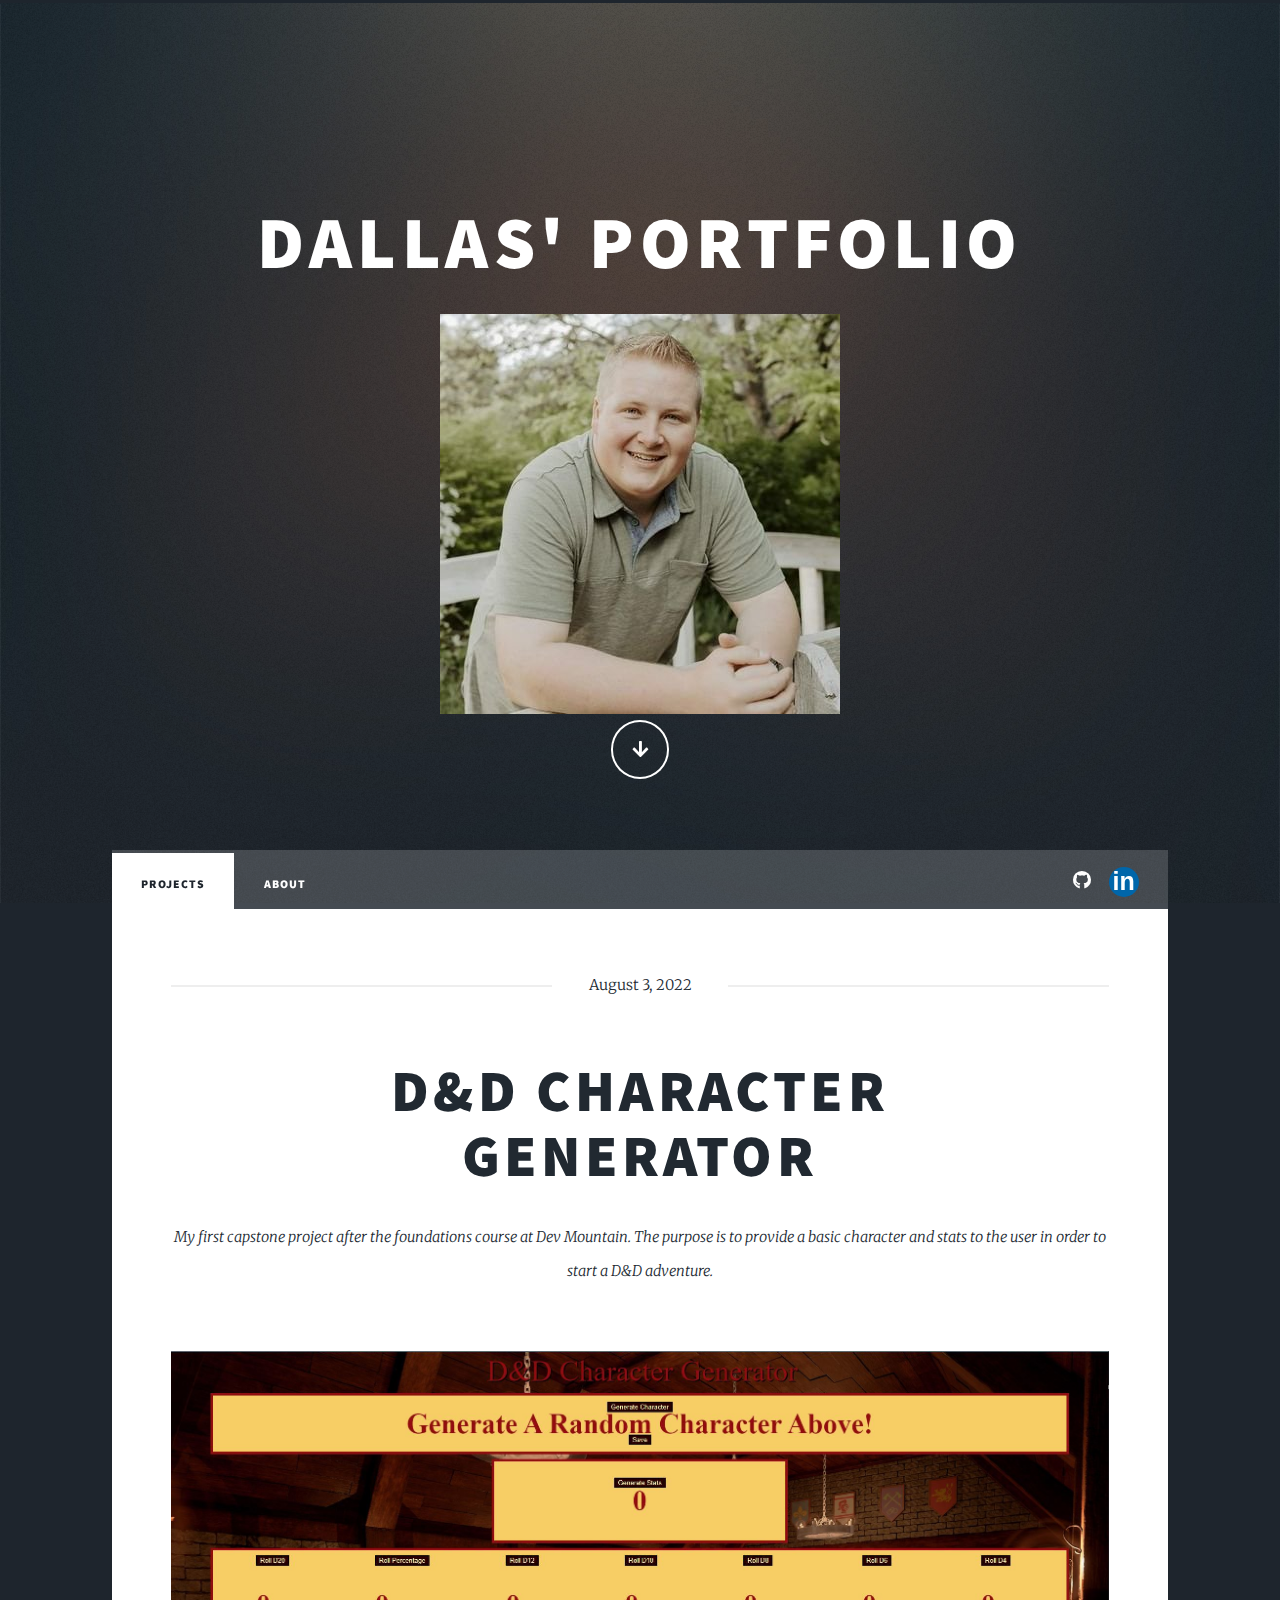
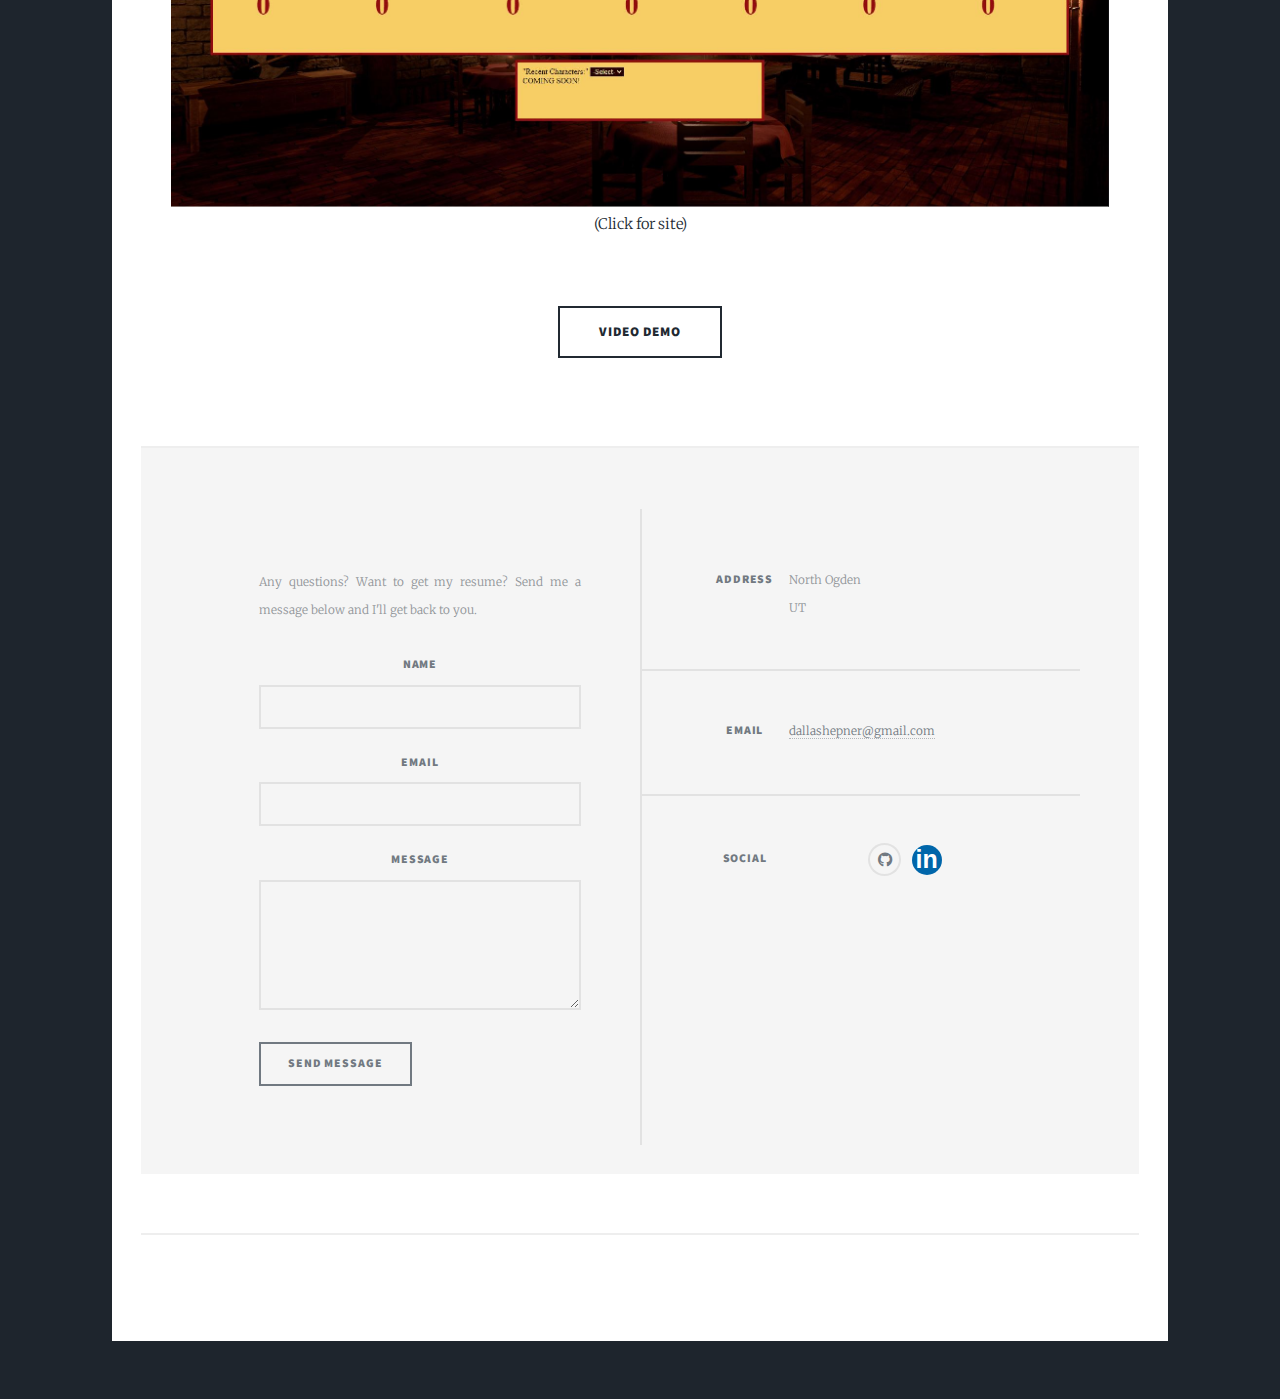
<file: index.html>
<!DOCTYPE HTML>
<!--
	Massively by HTML5 UP
	html5up.net | @ajlkn
	Free for personal and commercial use under the CCA 3.0 license (html5up.net/license)
-->
<html>
	<head>
		<title>Massively by HTML5 UP</title>
		<meta charset="utf-8" />
		<meta name="viewport" content="width=device-width, initial-scale=1, user-scalable=no" />
		<link rel="stylesheet" href="assets/css/main.css" />
		<noscript><link rel="stylesheet" href="assets/css/noscript.css" /></noscript>
	</head>
	<body class="is-preload">

		<!-- Wrapper -->
			<div id="wrapper" class="fade-in">

				<!-- Intro -->
					<div id="intro">
						<h1>Dallas' Portfolio</h1><img src="images/circleImg.jpg">
						<ul class="actions">
							<li><a href="#header" class="button icon solid solo fa-arrow-down scrolly">Continue</a></li>
						</ul>
					</div>

				<!-- Header -->
					<header id="header">
						<a href="index.html" class="logo">Projects</a>
					</header>

				<!-- Nav -->
					<nav id="nav">
						<ul class="links">
							<li class="active"><a href="index.html">Projects</a></li>
							<li><a href="generic.html">About</a></li>
							<!-- <li><a href="elements.html">Elements Reference</a></li> -->
						</ul>
						<ul class="icons">
							<!-- <li><a href="#" class="icon brands fa-twitter"><span class="label">Twitter</span></a></li>
							<li><a href="#" class="icon brands fa-facebook-f"><span class="label">Facebook</span></a></li>
							<li><a href="#" class="icon brands fa-instagram"><span class="label">Instagram</span></a></li> -->
							<li><a href="https://github.com/DallasHepner" class="icon brands fa-github" target="_blank"><span class="label">GitHub</span></a></li>
							<li id="idLinkedInIcon" onclick="window.open('https://www.linkedin.com/in/dallashepner/');" target="_blank" title="LinkedIn">in</li>
						</ul>
					</nav>

				<!-- Main -->
					<div id="main">

						<!-- Featured Post -->
							<article class="post featured">
								<header class="major">
									<span class="date">August 3, 2022</span>
									<h2><a href="#">D&D Character<br />
									Generator</a></h2>
									<p>My first capstone project after the foundations course at Dev Mountain. The purpose is to provide a basic character and stats to the user in order to start a D&D adventure.
									</p>
								</header>
								<a href="https://dh-foundation-capstone.herokuapp.com/" target="_blank" class="image main"><img src="images/pic01.jpg" alt="" />(Click for site)</a>
								<ul class="actions special">
									<li><a href="https://www.youtube.com/watch?v=RY5w550CUic&t=4s" target="_blank" class="button large">Video Demo</a></li>
								</ul>
							</article>

						<!-- Posts
							<section class="posts">
								<article>
									<header>
										<span class="date">April 24, 2017</span>
										<h2><a href="#">Sed magna<br />
										ipsum faucibus</a></h2>
									</header>
									<a href="#" class="image fit"><img src="images/pic02.jpg" alt="" /></a>
									<p>Donec eget ex magna. Interdum et malesuada fames ac ante ipsum primis in faucibus. Pellentesque venenatis dolor imperdiet dolor mattis sagittis magna etiam.</p>
									<ul class="actions special">
										<li><a href="#" class="button">Full Story</a></li>
									</ul>
								</article>
								<article>
									<header>
										<span class="date">April 22, 2017</span>
										<h2><a href="#">Primis eget<br />
										imperdiet lorem</a></h2>
									</header>
									<a href="#" class="image fit"><img src="images/pic03.jpg" alt="" /></a>
									<p>Donec eget ex magna. Interdum et malesuada fames ac ante ipsum primis in faucibus. Pellentesque venenatis dolor imperdiet dolor mattis sagittis magna etiam.</p>
									<ul class="actions special">
										<li><a href="#" class="button">Full Story</a></li>
									</ul>
								</article>
								<article>
									<header>
										<span class="date">April 18, 2017</span>
										<h2><a href="#">Ante mattis<br />
										interdum dolor</a></h2>
									</header>
									<a href="#" class="image fit"><img src="images/pic04.jpg" alt="" /></a>
									<p>Donec eget ex magna. Interdum et malesuada fames ac ante ipsum primis in faucibus. Pellentesque venenatis dolor imperdiet dolor mattis sagittis magna etiam.</p>
									<ul class="actions special">
										<li><a href="#" class="button">Full Story</a></li>
									</ul>
								</article>
								<article>
									<header>
										<span class="date">April 14, 2017</span>
										<h2><a href="#">Tempus sed<br />
										nulla imperdiet</a></h2>
									</header>
									<a href="#" class="image fit"><img src="images/pic05.jpg" alt="" /></a>
									<p>Donec eget ex magna. Interdum et malesuada fames ac ante ipsum primis in faucibus. Pellentesque venenatis dolor imperdiet dolor mattis sagittis magna etiam.</p>
									<ul class="actions special">
										<li><a href="#" class="button">Full Story</a></li>
									</ul>
								</article>
								<article>
									<header>
										<span class="date">April 11, 2017</span>
										<h2><a href="#">Odio magna<br />
										sed consectetur</a></h2>
									</header>
									<a href="#" class="image fit"><img src="images/pic06.jpg" alt="" /></a>
									<p>Donec eget ex magna. Interdum et malesuada fames ac ante ipsum primis in faucibus. Pellentesque venenatis dolor imperdiet dolor mattis sagittis magna etiam.</p>
									<ul class="actions special">
										<li><a href="#" class="button">Full Story</a></li>
									</ul>
								</article>
								<article>
									<header>
										<span class="date">April 7, 2017</span>
										<h2><a href="#">Augue lorem<br />
										primis vestibulum</a></h2>
									</header>
									<a href="#" class="image fit"><img src="images/pic07.jpg" alt="" /></a>
									<p>Donec eget ex magna. Interdum et malesuada fames ac ante ipsum primis in faucibus. Pellentesque venenatis dolor imperdiet dolor mattis sagittis magna etiam.</p>
									<ul class="actions special">
										<li><a href="#" class="button">Full Story</a></li>
									</ul>
								</article>
							</section>

						<!-- Footer
							<footer>
								<div class="pagination">
									<a href="#" class="page active">1</a>
									<a href="#" class="page">2</a>
									<a href="#" class="page">3</a>
									<span class="extra">&hellip;</span>
									<a href="#" class="page">8</a>
									<a href="#" class="page">9</a>
									<a href="#" class="page">10</a>
									<a href="#" class="next">Next</a>
								</div>
							</footer>

					</div>

				<!-- Footer -->
					<footer id="footer">
						<section>
							<p class="a">Any questions? Want to get my resume? Send me a message below and I'll get back to you.</p>
							<form method="post" action="#">
								<div class="fields">
									<div class="field">
										<label for="name">Name</label>
										<input type="text" name="name" id="name" />
									</div>
									<div class="field">
										<label for="email">Email</label>
										<input type="text" name="email" id="email" />
									</div>
									<div class="field">
										<label for="message">Message</label>
										<textarea name="message" id="message" rows="3"></textarea>
									</div>
								</div>
								<ul class="actions">
									<li><input type="submit" value="Send Message" /></li>
								</ul>
							</form>
						</section>
						<section class="split contact">
							<section class="alt">
								<h3>Address</h3>
								<p>North Ogden<br />
								UT</p>
							</section>
							<section>
								<h3>Email</h3>
								<p><a href="#">dallashepner@gmail.com</a></p>
							</section>
							<section>
								<h3>Social</h3>
								<ul class="icons alt">
									<!-- <li><a href="#" class="icon brands alt fa-twitter"><span class="label">Twitter</span></a></li> -->
									<!-- <li><a href="#" class="icon brands alt fa-facebook-f"><span class="label">Facebook</span></a></li> -->
									<!-- <li><a href="#" class="icon brands alt fa-instagram"><span class="label">Instagram</span></a></li> -->
									<li><a href="https://github.com/DallasHepner" target="_blank" class="icon brands alt fa-github"><span class="label">GitHub</span></a></li>
									<li id="idLinkedInIcon" onclick="window.open('https://www.linkedin.com/in/dallashepner/');" target="_blank" title="LinkedIn">in</li>
							</section>
						</section>
					</footer>

				<!-- Copyright -->
					<div id="copyright">
						<ul><li>&copy; Untitled</li><li>Design: <a href="https://html5up.net">HTML5 UP</a></li></ul>
					</div>

			</div>

		<!-- Scripts -->
			<script src="assets/js/jquery.min.js"></script>
			<script src="assets/js/jquery.scrollex.min.js"></script>
			<script src="assets/js/jquery.scrolly.min.js"></script>
			<script src="assets/js/browser.min.js"></script>
			<script src="assets/js/breakpoints.min.js"></script>
			<script src="assets/js/util.js"></script>
			<script src="assets/js/main.js"></script>

	</body>
</html>
</file>
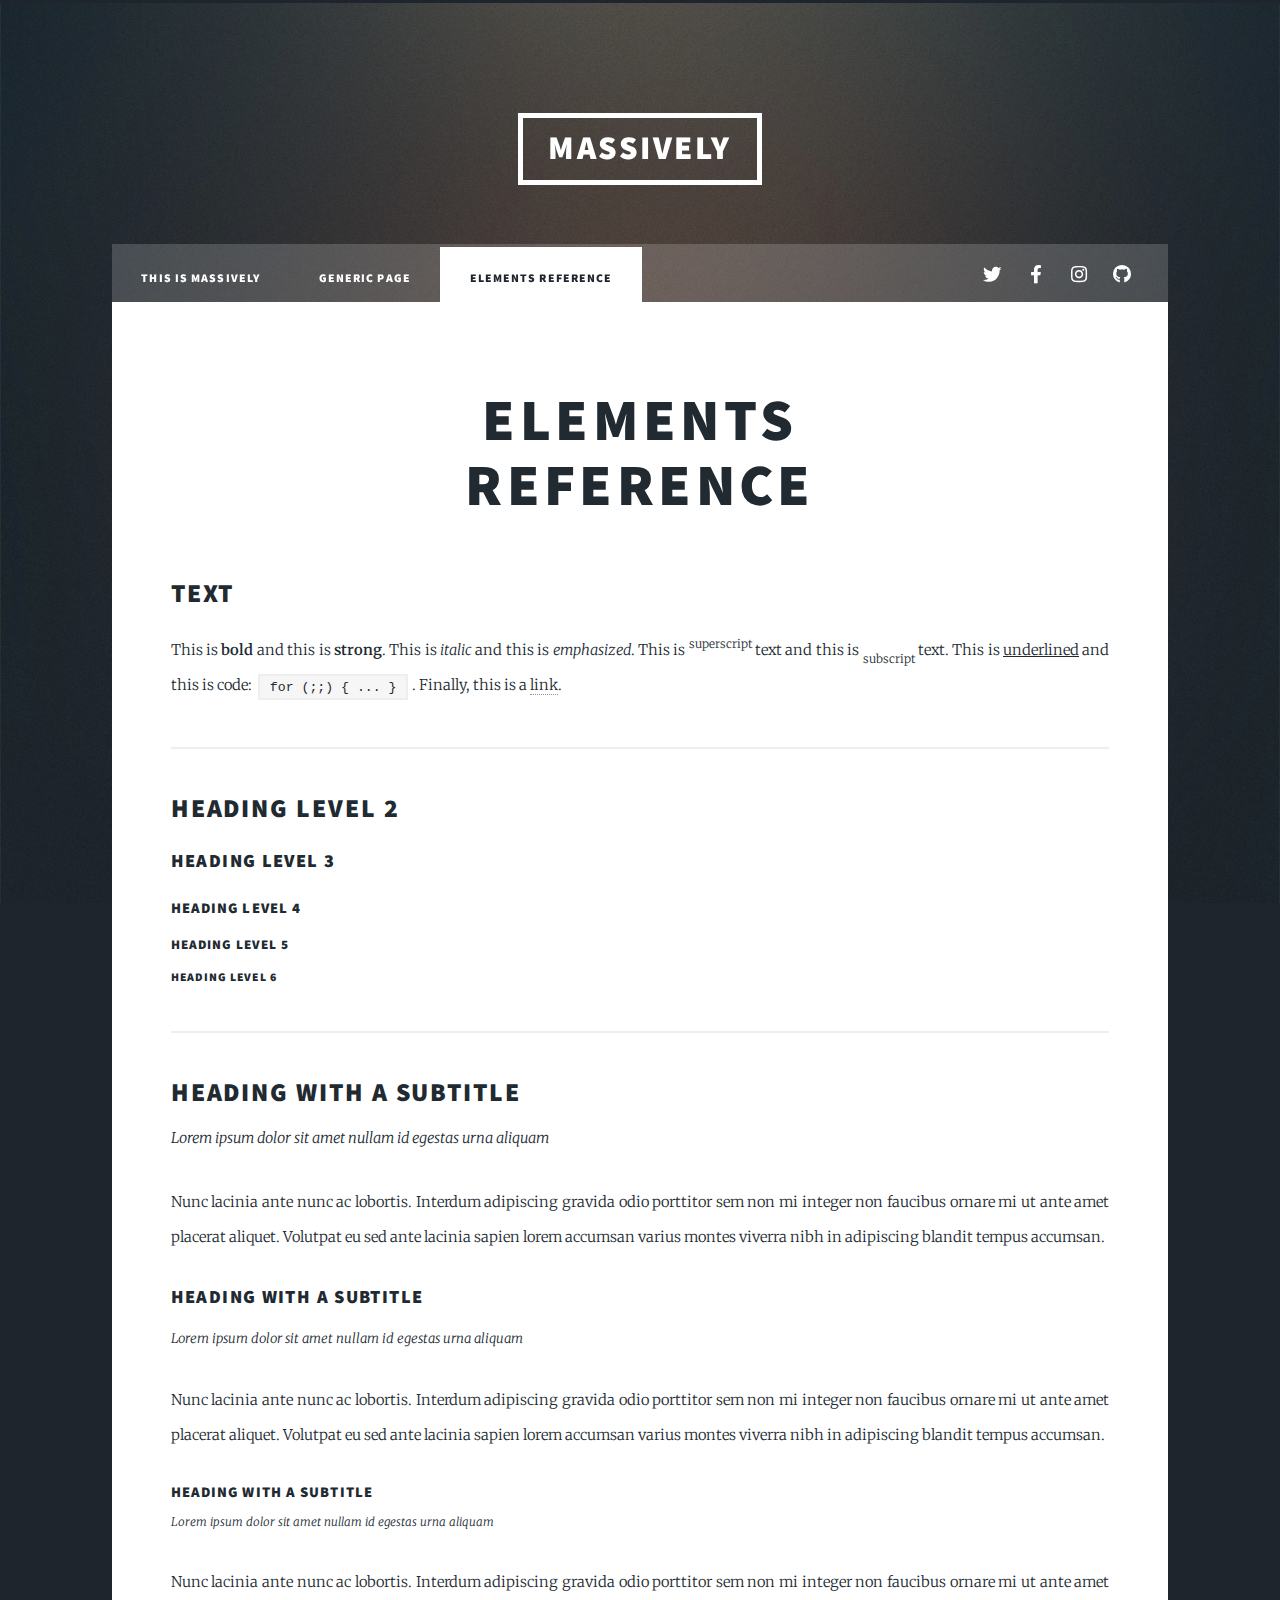
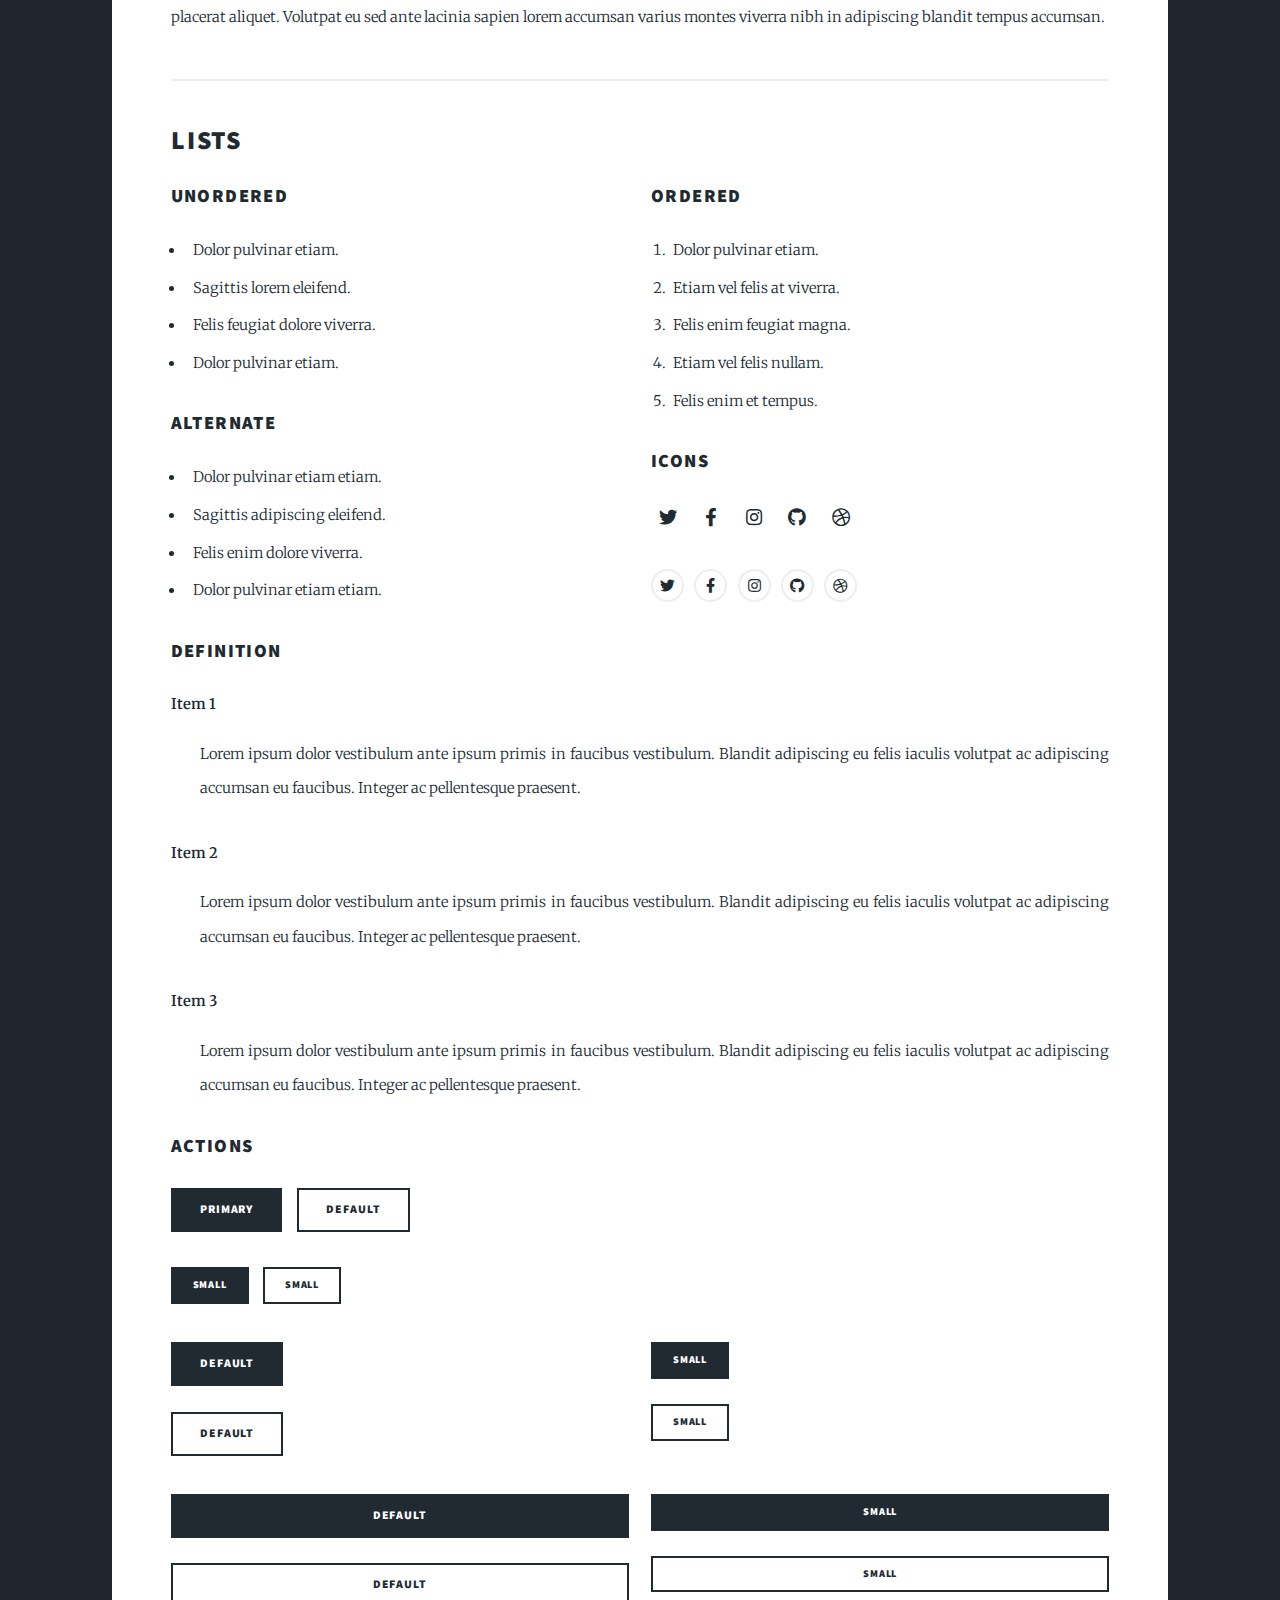
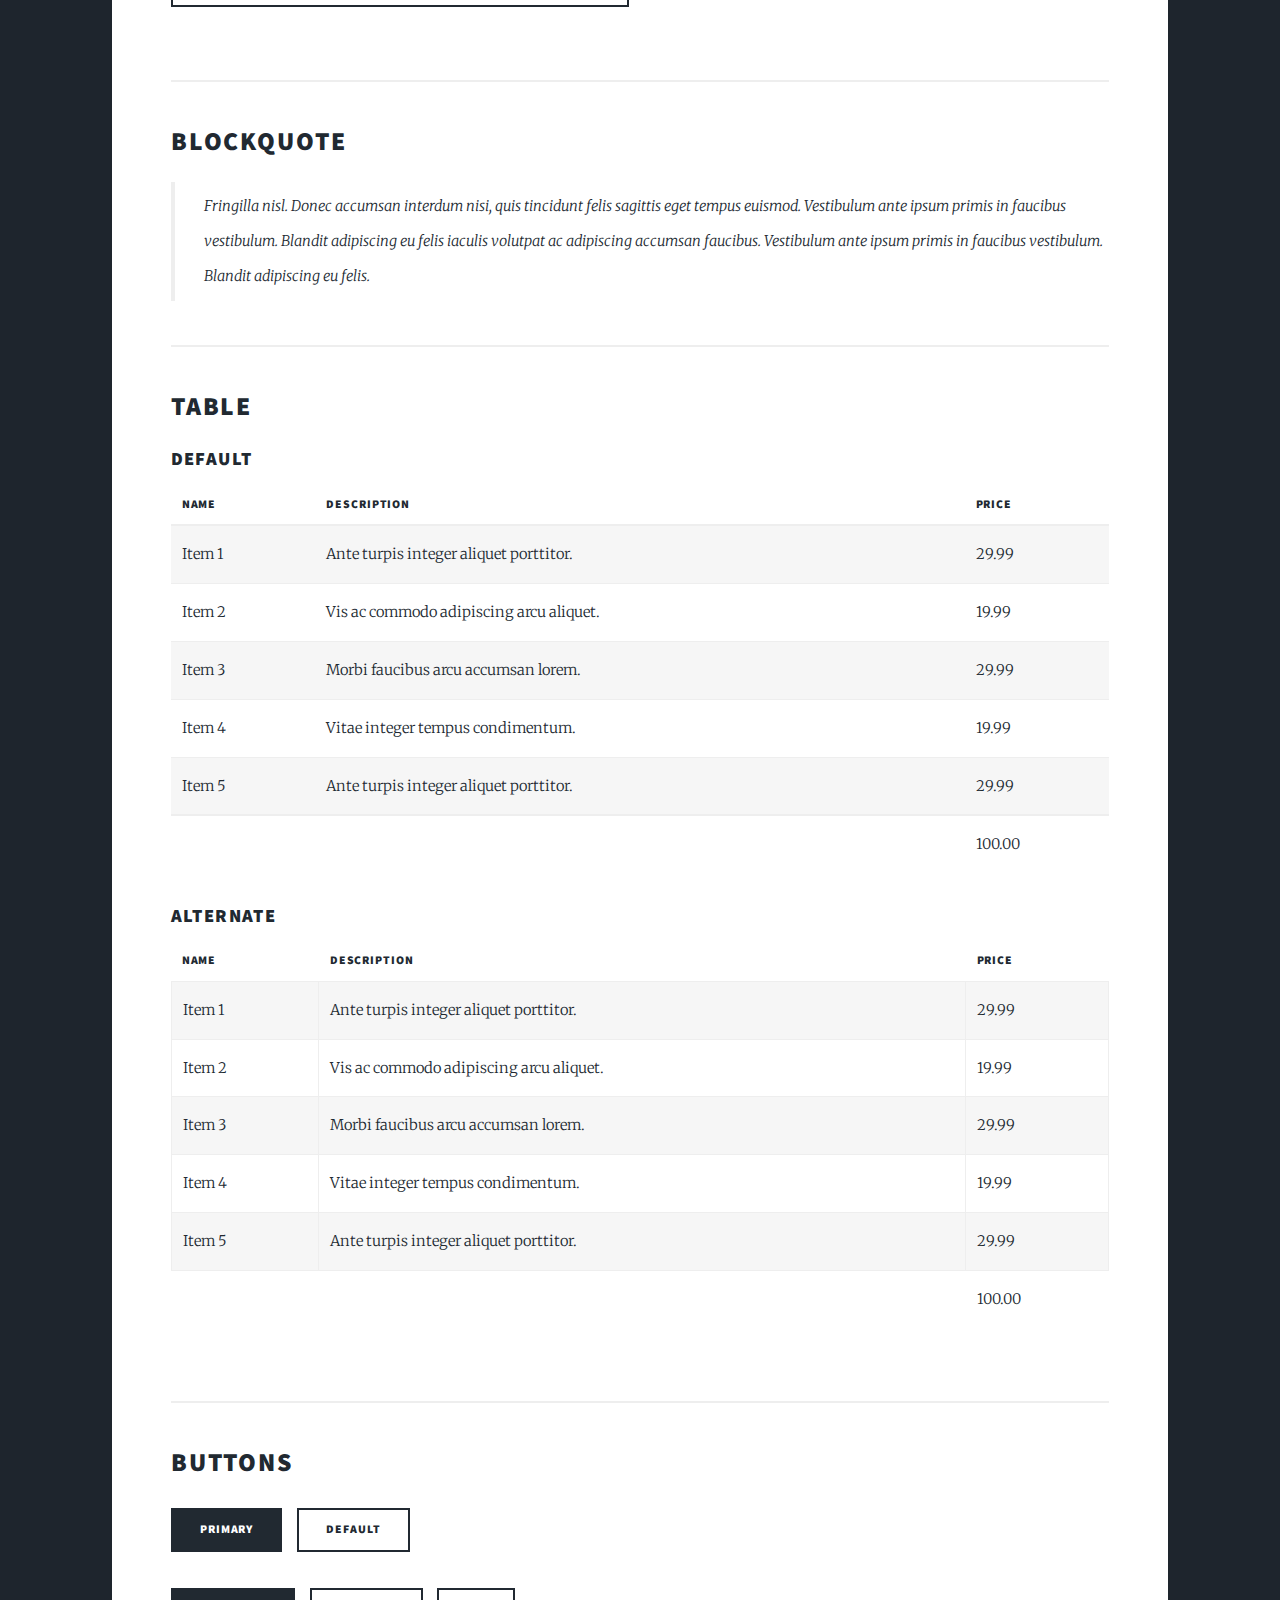
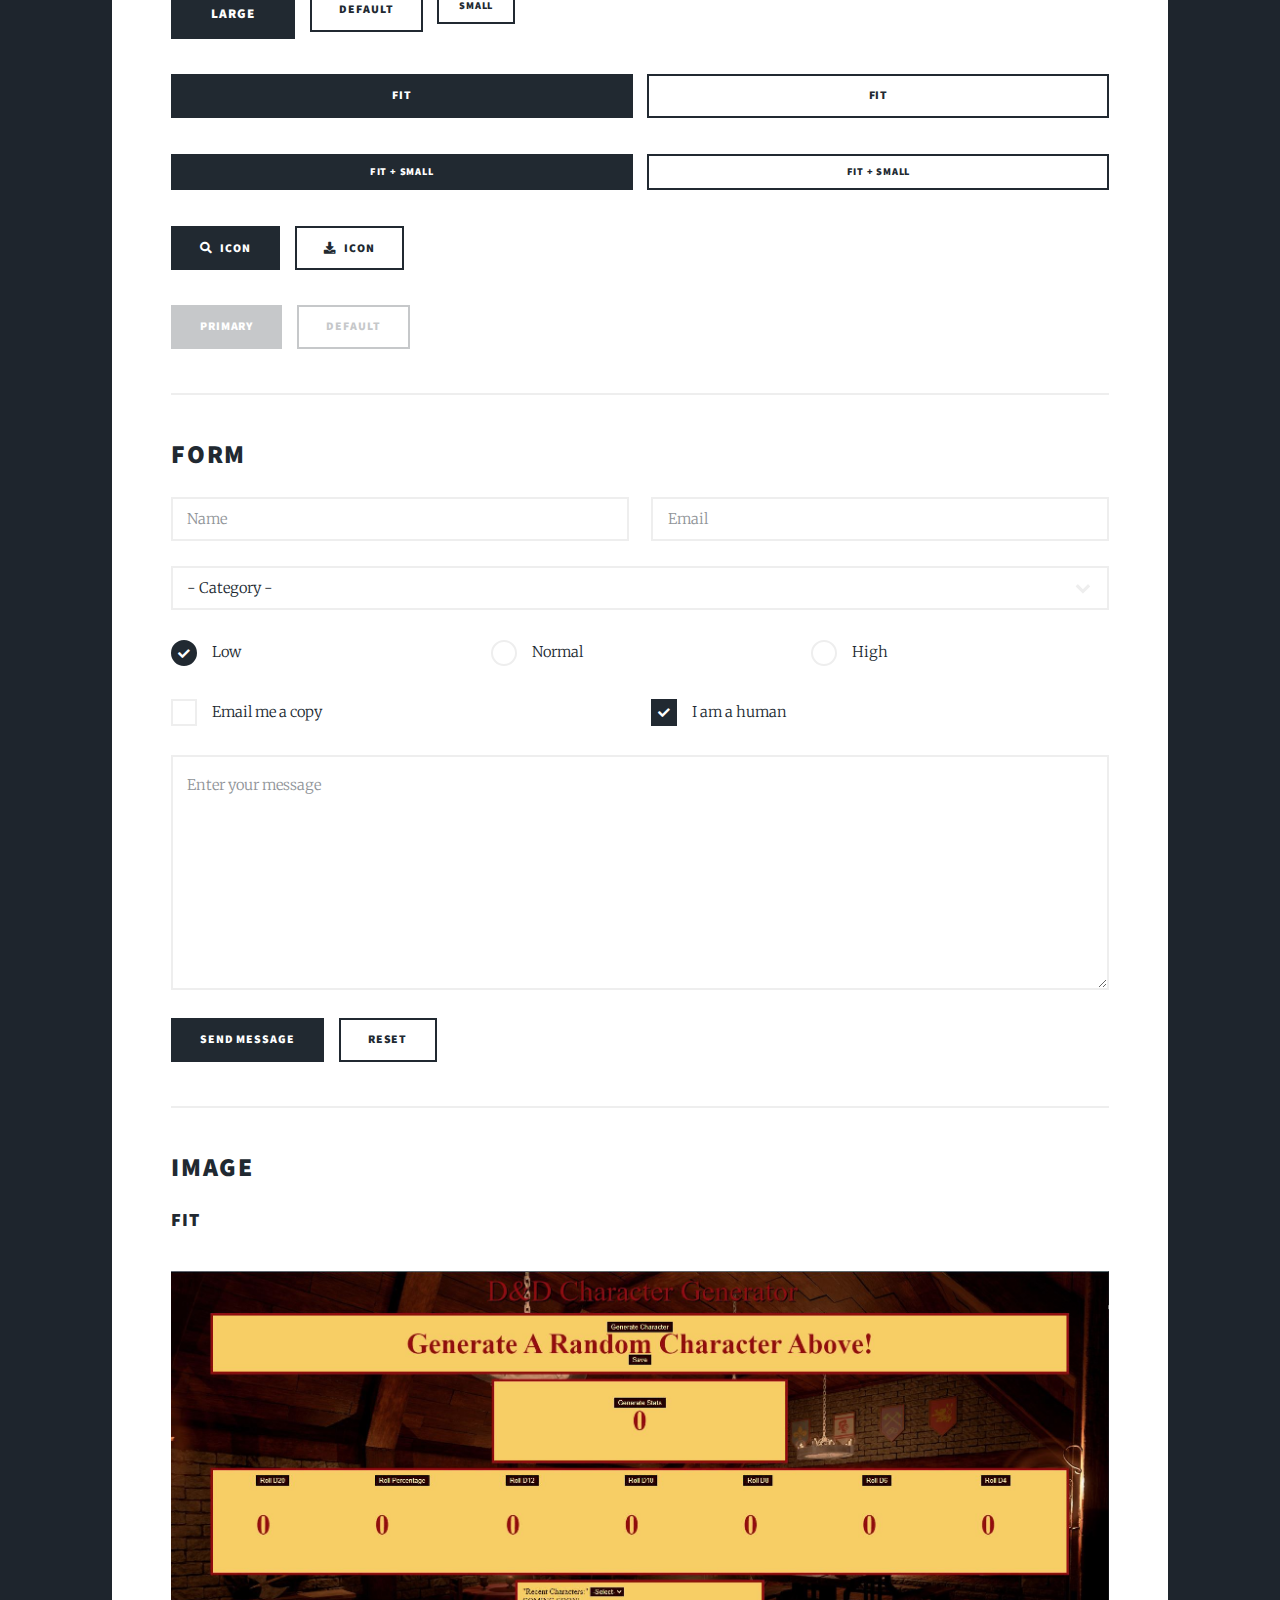
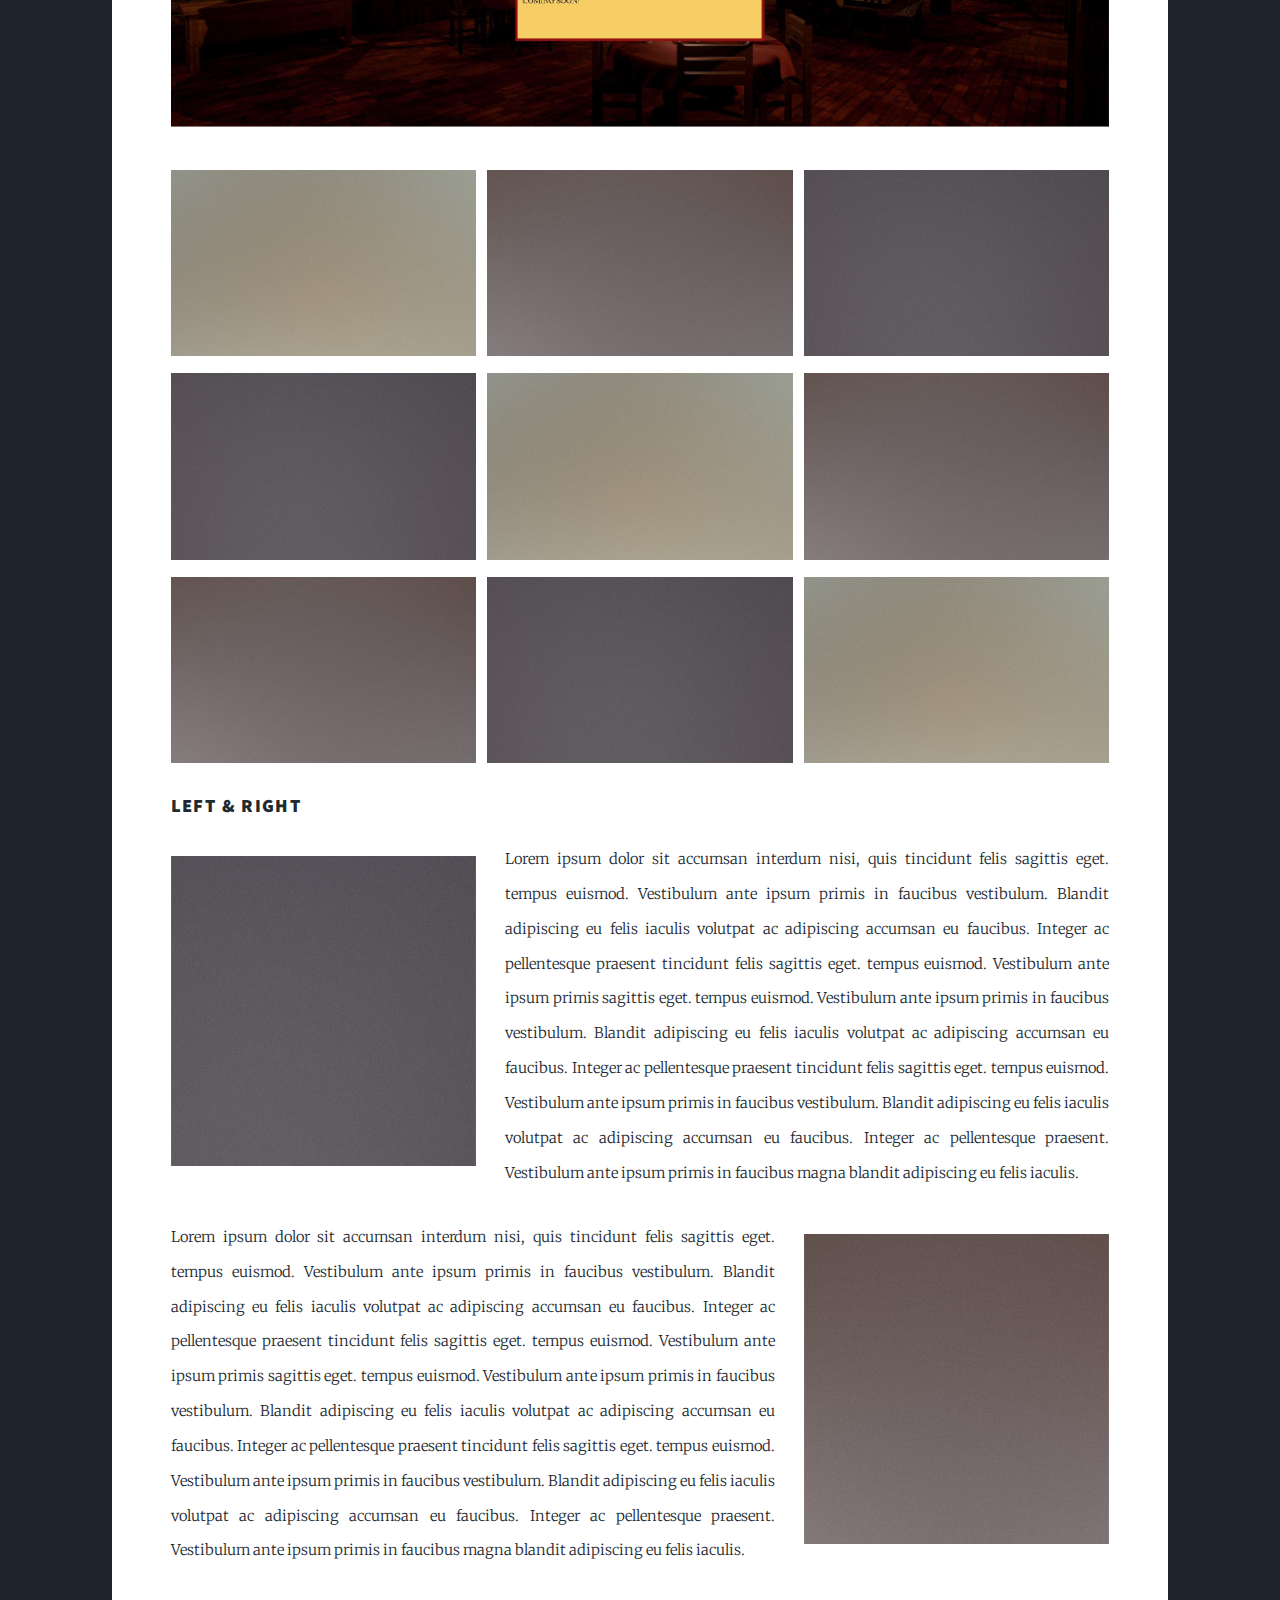
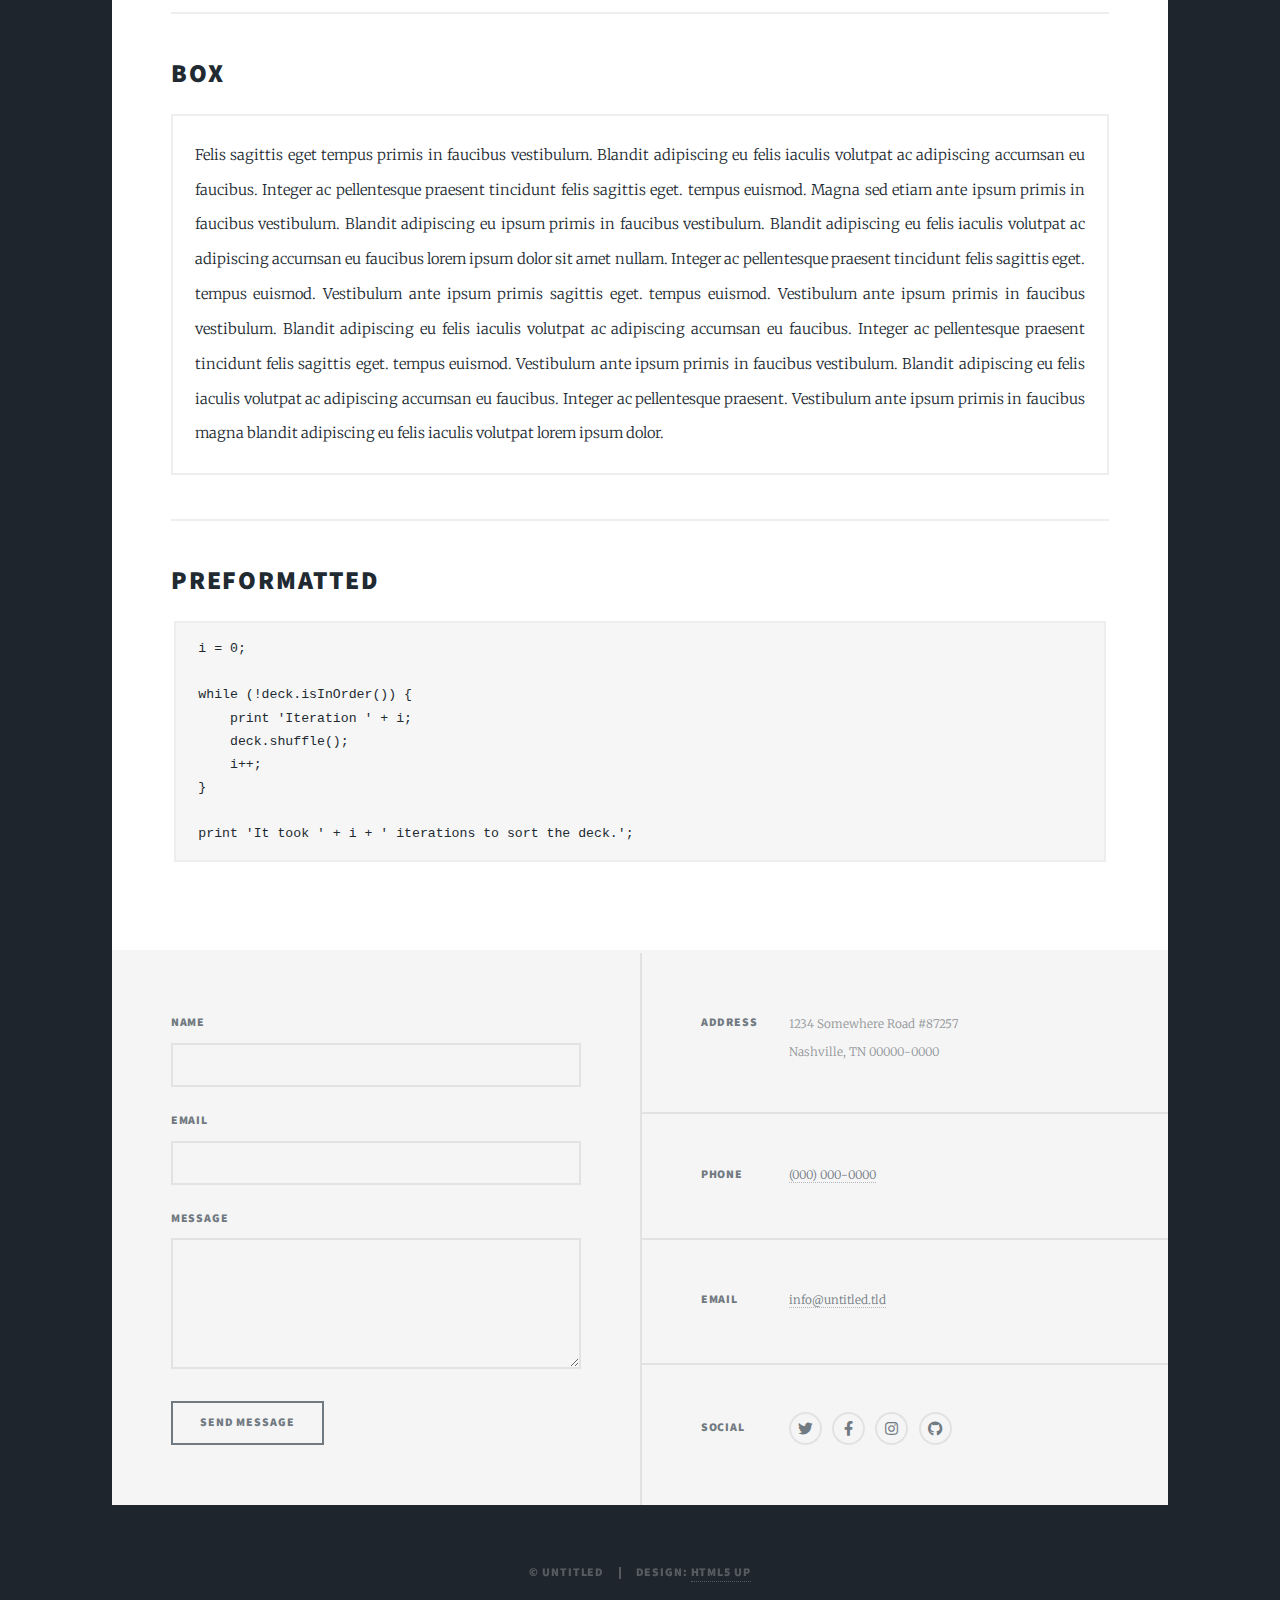
<file: elements.html>
<!DOCTYPE HTML>
<!--
	Massively by HTML5 UP
	html5up.net | @ajlkn
	Free for personal and commercial use under the CCA 3.0 license (html5up.net/license)
-->
<html>
	<head>
		<title>Elements Reference - Massively by HTML5 UP</title>
		<meta charset="utf-8" />
		<meta name="viewport" content="width=device-width, initial-scale=1, user-scalable=no" />
		<link rel="stylesheet" href="assets/css/main.css" />
		<noscript><link rel="stylesheet" href="assets/css/noscript.css" /></noscript>
	</head>
	<body class="is-preload">

		<!-- Wrapper -->
			<div id="wrapper">

				<!-- Header -->
					<header id="header">
						<a href="index.html" class="logo">Massively</a>
					</header>

				<!-- Nav -->
					<nav id="nav">
						<ul class="links">
							<li><a href="index.html">This is Massively</a></li>
							<li><a href="generic.html">Generic Page</a></li>
							<li class="active"><a href="elements.html">Elements Reference</a></li>
						</ul>
						<ul class="icons">
							<li><a href="#" class="icon brands fa-twitter"><span class="label">Twitter</span></a></li>
							<li><a href="#" class="icon brands fa-facebook-f"><span class="label">Facebook</span></a></li>
							<li><a href="#" class="icon brands fa-instagram"><span class="label">Instagram</span></a></li>
							<li><a href="#" class="icon brands fa-github"><span class="label">GitHub</span></a></li>
						</ul>
					</nav>

				<!-- Main -->
					<div id="main">

						<!-- Post -->
							<section class="post">
								<header class="major">
									<h1>Elements<br />
									Reference</h1>
								</header>

								<!-- Text stuff -->
									<h2>Text</h2>
									<p>This is <b>bold</b> and this is <strong>strong</strong>. This is <i>italic</i> and this is <em>emphasized</em>.
									This is <sup>superscript</sup> text and this is <sub>subscript</sub> text.
									This is <u>underlined</u> and this is code: <code>for (;;) { ... }</code>.
									Finally, this is a <a href="#">link</a>.</p>
									<hr />
									<h2>Heading Level 2</h2>
									<h3>Heading Level 3</h3>
									<h4>Heading Level 4</h4>
									<h5>Heading Level 5</h5>
									<h6>Heading Level 6</h6>
									<hr />
									<header>
										<h2>Heading with a Subtitle</h2>
										<p>Lorem ipsum dolor sit amet nullam id egestas urna aliquam</p>
									</header>
									<p>Nunc lacinia ante nunc ac lobortis. Interdum adipiscing gravida odio porttitor sem non mi integer non faucibus ornare mi ut ante amet placerat aliquet. Volutpat eu sed ante lacinia sapien lorem accumsan varius montes viverra nibh in adipiscing blandit tempus accumsan.</p>
									<header>
										<h3>Heading with a Subtitle</h3>
										<p>Lorem ipsum dolor sit amet nullam id egestas urna aliquam</p>
									</header>
									<p>Nunc lacinia ante nunc ac lobortis. Interdum adipiscing gravida odio porttitor sem non mi integer non faucibus ornare mi ut ante amet placerat aliquet. Volutpat eu sed ante lacinia sapien lorem accumsan varius montes viverra nibh in adipiscing blandit tempus accumsan.</p>
									<header>
										<h4>Heading with a Subtitle</h4>
										<p>Lorem ipsum dolor sit amet nullam id egestas urna aliquam</p>
									</header>
									<p>Nunc lacinia ante nunc ac lobortis. Interdum adipiscing gravida odio porttitor sem non mi integer non faucibus ornare mi ut ante amet placerat aliquet. Volutpat eu sed ante lacinia sapien lorem accumsan varius montes viverra nibh in adipiscing blandit tempus accumsan.</p>

									<hr />

								<!-- Lists -->
									<h2>Lists</h2>
									<div class="row">
										<div class="col-6 col-12-small">

											<h3>Unordered</h3>
											<ul>
												<li>Dolor pulvinar etiam.</li>
												<li>Sagittis lorem eleifend.</li>
												<li>Felis feugiat dolore viverra.</li>
												<li>Dolor pulvinar etiam.</li>
											</ul>

											<h3>Alternate</h3>
											<ul class="alt">
												<li>Dolor pulvinar etiam etiam.</li>
												<li>Sagittis adipiscing eleifend.</li>
												<li>Felis enim dolore viverra.</li>
												<li>Dolor pulvinar etiam etiam.</li>
											</ul>

										</div>
										<div class="col-6 col-12-small">

											<h3>Ordered</h3>
											<ol>
												<li>Dolor pulvinar etiam.</li>
												<li>Etiam vel felis at viverra.</li>
												<li>Felis enim feugiat magna.</li>
												<li>Etiam vel felis nullam.</li>
												<li>Felis enim et tempus.</li>
											</ol>

											<h3>Icons</h3>
											<ul class="icons">
												<li><a href="#" class="icon brands fa-twitter"><span class="label">Twitter</span></a></li>
												<li><a href="#" class="icon brands fa-facebook-f"><span class="label">Facebook</span></a></li>
												<li><a href="#" class="icon brands fa-instagram"><span class="label">Instagram</span></a></li>
												<li><a href="#" class="icon brands fa-github"><span class="label">Github</span></a></li>
												<li><a href="#" class="icon brands fa-dribbble"><span class="label">Dribbble</span></a></li>
											</ul>
											<ul class="icons alt">
												<li><a href="#" class="icon brands alt fa-twitter"><span class="label">Twitter</span></a></li>
												<li><a href="#" class="icon brands alt fa-facebook-f"><span class="label">Facebook</span></a></li>
												<li><a href="#" class="icon brands alt fa-instagram"><span class="label">Instagram</span></a></li>
												<li><a href="#" class="icon brands alt fa-github"><span class="label">Github</span></a></li>
												<li><a href="#" class="icon brands alt fa-dribbble"><span class="label">Dribbble</span></a></li>
											</ul>

										</div>
									</div>
									<h3>Definition</h3>
									<dl>
										<dt>Item 1</dt>
										<dd>
											<p>Lorem ipsum dolor vestibulum ante ipsum primis in faucibus vestibulum. Blandit adipiscing eu felis iaculis volutpat ac adipiscing accumsan eu faucibus. Integer ac pellentesque praesent.</p>
										</dd>
										<dt>Item 2</dt>
										<dd>
											<p>Lorem ipsum dolor vestibulum ante ipsum primis in faucibus vestibulum. Blandit adipiscing eu felis iaculis volutpat ac adipiscing accumsan eu faucibus. Integer ac pellentesque praesent.</p>
										</dd>
										<dt>Item 3</dt>
										<dd>
											<p>Lorem ipsum dolor vestibulum ante ipsum primis in faucibus vestibulum. Blandit adipiscing eu felis iaculis volutpat ac adipiscing accumsan eu faucibus. Integer ac pellentesque praesent.</p>
										</dd>
									</dl>

									<h3>Actions</h3>
									<ul class="actions">
										<li><a href="#" class="button primary">Primary</a></li>
										<li><a href="#" class="button">Default</a></li>
									</ul>
									<ul class="actions small">
										<li><a href="#" class="button primary small">Small</a></li>
										<li><a href="#" class="button small">Small</a></li>
									</ul>
									<div class="row">
										<div class="col-6 col-12-small">
											<ul class="actions stacked">
												<li><a href="#" class="button primary">Default</a></li>
												<li><a href="#" class="button">Default</a></li>
											</ul>
										</div>
										<div class="col-6 col-12-small">
											<ul class="actions stacked">
												<li><a href="#" class="button primary small">Small</a></li>
												<li><a href="#" class="button small">Small</a></li>
											</ul>
										</div>
									</div>
									<div class="row">
										<div class="col-6 col-12-small">
											<ul class="actions stacked">
												<li><a href="#" class="button primary fit">Default</a></li>
												<li><a href="#" class="button fit">Default</a></li>
											</ul>
										</div>
										<div class="col-6 col-12-small">
											<ul class="actions stacked">
												<li><a href="#" class="button primary small fit">Small</a></li>
												<li><a href="#" class="button small fit">Small</a></li>
											</ul>
										</div>
									</div>

									<hr />

								<!-- Blockquote -->
									<h2>Blockquote</h2>
									<blockquote>Fringilla nisl. Donec accumsan interdum nisi, quis tincidunt felis sagittis eget tempus euismod. Vestibulum ante ipsum primis in faucibus vestibulum. Blandit adipiscing eu felis iaculis volutpat ac adipiscing accumsan faucibus. Vestibulum ante ipsum primis in faucibus vestibulum. Blandit adipiscing eu felis.</blockquote>

									<hr />

								<!-- Table -->
									<h2>Table</h2>

									<h3>Default</h3>
									<div class="table-wrapper">
										<table>
											<thead>
												<tr>
													<th>Name</th>
													<th>Description</th>
													<th>Price</th>
												</tr>
											</thead>
											<tbody>
												<tr>
													<td>Item 1</td>
													<td>Ante turpis integer aliquet porttitor.</td>
													<td>29.99</td>
												</tr>
												<tr>
													<td>Item 2</td>
													<td>Vis ac commodo adipiscing arcu aliquet.</td>
													<td>19.99</td>
												</tr>
												<tr>
													<td>Item 3</td>
													<td> Morbi faucibus arcu accumsan lorem.</td>
													<td>29.99</td>
												</tr>
												<tr>
													<td>Item 4</td>
													<td>Vitae integer tempus condimentum.</td>
													<td>19.99</td>
												</tr>
												<tr>
													<td>Item 5</td>
													<td>Ante turpis integer aliquet porttitor.</td>
													<td>29.99</td>
												</tr>
											</tbody>
											<tfoot>
												<tr>
													<td colspan="2"></td>
													<td>100.00</td>
												</tr>
											</tfoot>
										</table>
									</div>

									<h3>Alternate</h3>
									<div class="table-wrapper">
										<table class="alt">
											<thead>
												<tr>
													<th>Name</th>
													<th>Description</th>
													<th>Price</th>
												</tr>
											</thead>
											<tbody>
												<tr>
													<td>Item 1</td>
													<td>Ante turpis integer aliquet porttitor.</td>
													<td>29.99</td>
												</tr>
												<tr>
													<td>Item 2</td>
													<td>Vis ac commodo adipiscing arcu aliquet.</td>
													<td>19.99</td>
												</tr>
												<tr>
													<td>Item 3</td>
													<td> Morbi faucibus arcu accumsan lorem.</td>
													<td>29.99</td>
												</tr>
												<tr>
													<td>Item 4</td>
													<td>Vitae integer tempus condimentum.</td>
													<td>19.99</td>
												</tr>
												<tr>
													<td>Item 5</td>
													<td>Ante turpis integer aliquet porttitor.</td>
													<td>29.99</td>
												</tr>
											</tbody>
											<tfoot>
												<tr>
													<td colspan="2"></td>
													<td>100.00</td>
												</tr>
											</tfoot>
										</table>
									</div>

									<hr />

								<!-- Buttons -->
									<h2>Buttons</h2>
									<ul class="actions">
										<li><a href="#" class="button primary">Primary</a></li>
										<li><a href="#" class="button">Default</a></li>
									</ul>
									<ul class="actions">
										<li><a href="#" class="button primary large">Large</a></li>
										<li><a href="#" class="button">Default</a></li>
										<li><a href="#" class="button small">Small</a></li>
									</ul>
									<ul class="actions fit">
										<li><a href="#" class="button primary fit">Fit</a></li>
										<li><a href="#" class="button fit">Fit</a></li>
									</ul>
									<ul class="actions fit small">
										<li><a href="#" class="button primary fit small">Fit + Small</a></li>
										<li><a href="#" class="button fit small">Fit + Small</a></li>
									</ul>
									<ul class="actions">
										<li><a href="#" class="button primary icon solid fa-search">Icon</a></li>
										<li><a href="#" class="button icon solid fa-download">Icon</a></li>
									</ul>
									<ul class="actions">
										<li><span class="button primary disabled">Primary</span></li>
										<li><span class="button disabled">Default</span></li>
									</ul>

									<hr />

								<!-- Form -->
									<h2>Form</h2>

									<form method="post" action="#">
										<div class="row gtr-uniform">
											<div class="col-6 col-12-xsmall">
												<input type="text" name="demo-name" id="demo-name" value="" placeholder="Name" />
											</div>
											<div class="col-6 col-12-xsmall">
												<input type="email" name="demo-email" id="demo-email" value="" placeholder="Email" />
											</div>
											<!-- Break -->
											<div class="col-12">
												<select name="demo-category" id="demo-category">
													<option value="">- Category -</option>
													<option value="1">Manufacturing</option>
													<option value="1">Shipping</option>
													<option value="1">Administration</option>
													<option value="1">Human Resources</option>
												</select>
											</div>
											<!-- Break -->
											<div class="col-4 col-12-small">
												<input type="radio" id="demo-priority-low" name="demo-priority" checked>
												<label for="demo-priority-low">Low</label>
											</div>
											<div class="col-4 col-12-small">
												<input type="radio" id="demo-priority-normal" name="demo-priority">
												<label for="demo-priority-normal">Normal</label>
											</div>
											<div class="col-4 col-12-small">
												<input type="radio" id="demo-priority-high" name="demo-priority">
												<label for="demo-priority-high">High</label>
											</div>
											<!-- Break -->
											<div class="col-6 col-12-small">
												<input type="checkbox" id="demo-copy" name="demo-copy">
												<label for="demo-copy">Email me a copy</label>
											</div>
											<div class="col-6 col-12-small">
												<input type="checkbox" id="demo-human" name="demo-human" checked>
												<label for="demo-human">I am a human</label>
											</div>
											<!-- Break -->
											<div class="col-12">
												<textarea name="demo-message" id="demo-message" placeholder="Enter your message" rows="6"></textarea>
											</div>
											<!-- Break -->
											<div class="col-12">
												<ul class="actions">
													<li><input type="submit" value="Send Message" class="primary" /></li>
													<li><input type="reset" value="Reset" /></li>
												</ul>
											</div>
										</div>
									</form>

									<hr />

								<!-- Image -->
									<h2>Image</h2>

									<h3>Fit</h3>
									<span class="image fit"><img src="images/pic01.jpg" alt="" /></span>
									<div class="box alt">
										<div class="row gtr-50 gtr-uniform">
											<div class="col-4"><span class="image fit"><img src="images/pic02.jpg" alt="" /></span></div>
											<div class="col-4"><span class="image fit"><img src="images/pic03.jpg" alt="" /></span></div>
											<div class="col-4"><span class="image fit"><img src="images/pic04.jpg" alt="" /></span></div>
											<!-- Break -->
											<div class="col-4"><span class="image fit"><img src="images/pic04.jpg" alt="" /></span></div>
											<div class="col-4"><span class="image fit"><img src="images/pic02.jpg" alt="" /></span></div>
											<div class="col-4"><span class="image fit"><img src="images/pic03.jpg" alt="" /></span></div>
											<!-- Break -->
											<div class="col-4"><span class="image fit"><img src="images/pic03.jpg" alt="" /></span></div>
											<div class="col-4"><span class="image fit"><img src="images/pic04.jpg" alt="" /></span></div>
											<div class="col-4"><span class="image fit"><img src="images/pic02.jpg" alt="" /></span></div>
										</div>
									</div>

									<h3>Left &amp; Right</h3>
									<p><span class="image left"><img src="images/pic08.jpg" alt="" /></span>Lorem ipsum dolor sit accumsan interdum nisi, quis tincidunt felis sagittis eget. tempus euismod. Vestibulum ante ipsum primis in faucibus vestibulum. Blandit adipiscing eu felis iaculis volutpat ac adipiscing accumsan eu faucibus. Integer ac pellentesque praesent tincidunt felis sagittis eget. tempus euismod. Vestibulum ante ipsum primis sagittis eget. tempus euismod. Vestibulum ante ipsum primis in faucibus vestibulum. Blandit adipiscing eu felis iaculis volutpat ac adipiscing accumsan eu faucibus. Integer ac pellentesque praesent tincidunt felis sagittis eget. tempus euismod. Vestibulum ante ipsum primis in faucibus vestibulum. Blandit adipiscing eu felis iaculis volutpat ac adipiscing accumsan eu faucibus. Integer ac pellentesque praesent. Vestibulum ante ipsum primis in faucibus magna blandit adipiscing eu felis iaculis.</p>
									<p><span class="image right"><img src="images/pic09.jpg" alt="" /></span>Lorem ipsum dolor sit accumsan interdum nisi, quis tincidunt felis sagittis eget. tempus euismod. Vestibulum ante ipsum primis in faucibus vestibulum. Blandit adipiscing eu felis iaculis volutpat ac adipiscing accumsan eu faucibus. Integer ac pellentesque praesent tincidunt felis sagittis eget. tempus euismod. Vestibulum ante ipsum primis sagittis eget. tempus euismod. Vestibulum ante ipsum primis in faucibus vestibulum. Blandit adipiscing eu felis iaculis volutpat ac adipiscing accumsan eu faucibus. Integer ac pellentesque praesent tincidunt felis sagittis eget. tempus euismod. Vestibulum ante ipsum primis in faucibus vestibulum. Blandit adipiscing eu felis iaculis volutpat ac adipiscing accumsan eu faucibus. Integer ac pellentesque praesent. Vestibulum ante ipsum primis in faucibus magna blandit adipiscing eu felis iaculis.</p>

									<hr />

								<!-- Box -->
									<h2>Box</h2>
									<div class="box">
										<p>Felis sagittis eget tempus primis in faucibus vestibulum. Blandit adipiscing eu felis iaculis volutpat ac adipiscing accumsan eu faucibus. Integer ac pellentesque praesent tincidunt felis sagittis eget. tempus euismod. Magna sed etiam ante ipsum primis in faucibus vestibulum. Blandit adipiscing eu ipsum primis in faucibus vestibulum. Blandit adipiscing eu felis iaculis volutpat ac adipiscing accumsan eu faucibus lorem ipsum dolor sit amet nullam. Integer ac pellentesque praesent tincidunt felis sagittis eget. tempus euismod. Vestibulum ante ipsum primis sagittis eget. tempus euismod. Vestibulum ante ipsum primis in faucibus vestibulum. Blandit adipiscing eu felis iaculis volutpat ac adipiscing accumsan eu faucibus. Integer ac pellentesque praesent tincidunt felis sagittis eget. tempus euismod. Vestibulum ante ipsum primis in faucibus vestibulum. Blandit adipiscing eu felis iaculis volutpat ac adipiscing accumsan eu faucibus. Integer ac pellentesque praesent. Vestibulum ante ipsum primis in faucibus magna blandit adipiscing eu felis iaculis volutpat lorem ipsum dolor.</p>
									</div>

									<hr />

								<!-- Preformatted Code -->
									<h2>Preformatted</h2>
									<pre><code>i = 0;

while (!deck.isInOrder()) {
    print 'Iteration ' + i;
    deck.shuffle();
    i++;
}

print 'It took ' + i + ' iterations to sort the deck.';
</code></pre>

							</section>

					</div>

				<!-- Footer -->
					<footer id="footer">
						<section>
							<form method="post" action="#">
								<div class="fields">
									<div class="field">
										<label for="name">Name</label>
										<input type="text" name="name" id="name" />
									</div>
									<div class="field">
										<label for="email">Email</label>
										<input type="text" name="email" id="email" />
									</div>
									<div class="field">
										<label for="message">Message</label>
										<textarea name="message" id="message" rows="3"></textarea>
									</div>
								</div>
								<ul class="actions">
									<li><input type="submit" value="Send Message" /></li>
								</ul>
							</form>
						</section>
						<section class="split contact">
							<section class="alt">
								<h3>Address</h3>
								<p>1234 Somewhere Road #87257<br />
								Nashville, TN 00000-0000</p>
							</section>
							<section>
								<h3>Phone</h3>
								<p><a href="#">(000) 000-0000</a></p>
							</section>
							<section>
								<h3>Email</h3>
								<p><a href="#">info@untitled.tld</a></p>
							</section>
							<section>
								<h3>Social</h3>
								<ul class="icons alt">
									<li><a href="#" class="icon brands alt fa-twitter"><span class="label">Twitter</span></a></li>
									<li><a href="#" class="icon brands alt fa-facebook-f"><span class="label">Facebook</span></a></li>
									<li><a href="#" class="icon brands alt fa-instagram"><span class="label">Instagram</span></a></li>
									<li><a href="#" class="icon brands alt fa-github"><span class="label">GitHub</span></a></li>
								</ul>
							</section>
						</section>
					</footer>

				<!-- Copyright -->
					<div id="copyright">
						<ul><li>&copy; Untitled</li><li>Design: <a href="https://html5up.net">HTML5 UP</a></li></ul>
					</div>

			</div>

		<!-- Scripts -->
			<script src="assets/js/jquery.min.js"></script>
			<script src="assets/js/jquery.scrollex.min.js"></script>
			<script src="assets/js/jquery.scrolly.min.js"></script>
			<script src="assets/js/browser.min.js"></script>
			<script src="assets/js/breakpoints.min.js"></script>
			<script src="assets/js/util.js"></script>
			<script src="assets/js/main.js"></script>

	</body>
</html>
</file>
<file: assets/css/main.css>
@import url(fontawesome-all.min.css);
@import url("https://fonts.googleapis.com/css?family=Merriweather:300,700,300italic,700italic|Source+Sans+Pro:900");

/*
	Massively by HTML5 UP
	html5up.net | @ajlkn
	Free for personal and commercial use under the CCA 3.0 license (html5up.net/license)
*/

html, body, div, span, applet, object,
iframe, h1, h2, h3, h4, h5, h6, p, blockquote,
pre, a, abbr, acronym, address, big, cite,
code, del, dfn, em, img, ins, kbd, q, s, samp,
small, strike, strong, sub, sup, tt, var, b,
u, i, center, dl, dt, dd, ol, ul, li, fieldset,
form, label, legend, table, caption, tbody,
tfoot, thead, tr, th, td, article, aside,
canvas, details, embed, figure, figcaption,
footer, header, hgroup, menu, nav, output, ruby,
section, summary, time, mark, audio, video {
	margin: 0;
	margin-top: 3px;
	padding: 0;
	border: 0;
	font-size: 100%;
	font: inherit;
	vertical-align: baseline;}

article, aside, details, figcaption, figure,
footer, header, hgroup, menu, nav, section {
	display: block;}

body {
	line-height: 1;
}

ol, ul {
	list-style: none;
}

blockquote, q {
	quotes: none;
}

	blockquote:before, blockquote:after, q:before, q:after {
		content: '';
		content: none;
	}

table {
	border-collapse: collapse;
	border-spacing: 0;
}

body {
	-webkit-text-size-adjust: none;
}

mark {
	background-color: transparent;
	color: inherit;
}

input::-moz-focus-inner {
	border: 0;
	padding: 0;
}

input, select, textarea {
	-moz-appearance: none;
	-webkit-appearance: none;
	-ms-appearance: none;
	appearance: none;
}

/* Basic */

	@-ms-viewport {
		width: device-width;
	}

	body {
		-ms-overflow-style: scrollbar;
	}

	@media screen and (max-width: 480px) {

		html, body {
			min-width: 320px;
		}

	}

	html {
		box-sizing: border-box;
	}

	*, *:before, *:after {
		box-sizing: inherit;
	}

	body {
		background-color: #1e252d;
	}

		body.is-preload *, body.is-preload *:before, body.is-preload *:after {
			-moz-animation: none !important;
			-webkit-animation: none !important;
			-ms-animation: none !important;
			animation: none !important;
			-moz-transition: none !important;
			-webkit-transition: none !important;
			-ms-transition: none !important;
			transition: none !important;
		}

/* Type */

	html {
		font-size: 16pt;
	}

		@media screen and (max-width: 1680px) {

			html {
				font-size: 12pt;
			}

		}

		@media screen and (max-width: 1280px) {

			html {
				font-size: 11pt;
			}

		}

		@media screen and (max-width: 360px) {

			html {
				font-size: 10pt;
			}

		}

	body {
		color: #212931;
	}

	body, input, select, textarea {
		font-family: "Merriweather", Georgia, serif;
		font-weight: 300;
		font-size: 1rem;
		line-height: 2.375;
	}

	a {
		-moz-transition: color 0.2s ease-in-out, background-color 0.2s ease-in-out, border-color 0.2s ease-in-out, box-shadow 0.2s ease-in-out;
		-webkit-transition: color 0.2s ease-in-out, background-color 0.2s ease-in-out, border-color 0.2s ease-in-out, box-shadow 0.2s ease-in-out;
		-ms-transition: color 0.2s ease-in-out, background-color 0.2s ease-in-out, border-color 0.2s ease-in-out, box-shadow 0.2s ease-in-out;
		transition: color 0.2s ease-in-out, background-color 0.2s ease-in-out, border-color 0.2s ease-in-out, box-shadow 0.2s ease-in-out;
		border-bottom: dotted 1px;
		text-decoration: none;
	}

		a:hover {
			border-bottom-color: transparent;
		}

	strong, b {
		font-weight: 600;
	}

	em, i {
		font-style: italic;
	}

	p {
		text-align: justify;
		margin: 0 0 2rem 0;
	}

	h1, h2, h3, h4, h5, h6 {
		font-family: "Source Sans Pro", Helvetica, sans-serif;
		font-weight: 900;
		line-height: 1.5;
		letter-spacing: 0.075em;
		text-transform: uppercase;
		margin: 0 0 1rem 0;
	}

		h1 a, h2 a, h3 a, h4 a, h5 a, h6 a {
			border-bottom: 0;
			color: inherit;
			text-decoration: none;
		}

	h1 {
		font-size: 4rem;
		line-height: 1.1;
		margin: 0 0 2rem 0;
	}

	h2 {
		font-size: 1.75rem;
		line-height: 1.3;
		margin: 0 0 1.5rem 0;
	}

	h3 {
		font-size: 1.25rem;
		margin: 0 0 1.5rem 0;
	}

	h4 {
		font-size: 1rem;
	}

	h5 {
		font-size: 0.9rem;
	}

	h6 {
		font-size: 0.8rem;
	}

	sub {
		font-size: 0.8rem;
		position: relative;
		top: 0.5rem;
	}

	sup {
		font-size: 0.8rem;
		position: relative;
		top: -0.5rem;
	}

	blockquote {
		border-left: solid 4px;
		font-style: italic;
		margin: 0 0 2rem 0;
		padding: 0.5rem 0 0.5rem 2rem;
	}

	code {
		border: solid 2px;
		font-family: "Courier New", monospace;
		font-size: 0.9rem;
		margin: 0 0.25rem;
		padding: 0.25rem 0.65rem;
	}

	pre {
		-webkit-overflow-scrolling: touch;
		font-family: "Courier New", monospace;
		font-size: 0.9rem;
		margin: 0 0 2rem 0;
	}

		pre code {
			display: block;
			line-height: 1.75;
			padding: 1rem 1.5rem;
			overflow-x: auto;
		}

	hr {
		border: 0;
		border-bottom: solid 2px;
		margin: 3rem 0;
	}

		hr.major {
			margin: 5rem 0;
		}

	.align-left {
		text-align: left;
	}

	.align-center {
		text-align: center;
	}

	.align-right {
		text-align: right;
	}

	input, select, textarea {
		color: #212931;
	}

	a {
		color: #212931;
		border-bottom-color: rgba(33, 41, 49, 0.5);
	}

		a:hover {
			border-bottom-color: transparent;
			color: #18bfef !important;
		}

	strong, b {
		color: #212931;
	}

	h1, h2, h3, h4, h5, h6 {
		color: #212931;
	}

	blockquote {
		border-left-color: #eeeeee;
	}

	code {
		background: rgba(220, 220, 220, 0.25);
		border-color: #eeeeee;
	}

	hr {
		border-bottom-color: #eeeeee;
	}

/* Row */

	.row {
		display: flex;
		flex-wrap: wrap;
		box-sizing: border-box;
		align-items: stretch;
	}

		.row > * {
			box-sizing: border-box;
		}

		.row.gtr-uniform > * > :last-child {
			margin-bottom: 0;
		}

		.row.aln-left {
			justify-content: flex-start;
		}

		.row.aln-center {
			justify-content: center;
		}

		.row.aln-right {
			justify-content: flex-end;
		}

		.row.aln-top {
			align-items: flex-start;
		}

		.row.aln-middle {
			align-items: center;
		}

		.row.aln-bottom {
			align-items: flex-end;
		}

		.row > .imp {
			order: -1;
		}

		.row > .col-1 {
			width: 8.33333%;
		}

		.row > .off-1 {
			margin-left: 8.33333%;
		}

		.row > .col-2 {
			width: 16.66667%;
		}

		.row > .off-2 {
			margin-left: 16.66667%;
		}

		.row > .col-3 {
			width: 25%;
		}

		.row > .off-3 {
			margin-left: 25%;
		}

		.row > .col-4 {
			width: 33.33333%;
		}

		.row > .off-4 {
			margin-left: 33.33333%;
		}

		.row > .col-5 {
			width: 41.66667%;
		}

		.row > .off-5 {
			margin-left: 41.66667%;
		}

		.row > .col-6 {
			width: 50%;
		}

		.row > .off-6 {
			margin-left: 50%;
		}

		.row > .col-7 {
			width: 58.33333%;
		}

		.row > .off-7 {
			margin-left: 58.33333%;
		}

		.row > .col-8 {
			width: 66.66667%;
		}

		.row > .off-8 {
			margin-left: 66.66667%;
		}

		.row > .col-9 {
			width: 75%;
		}

		.row > .off-9 {
			margin-left: 75%;
		}

		.row > .col-10 {
			width: 83.33333%;
		}

		.row > .off-10 {
			margin-left: 83.33333%;
		}

		.row > .col-11 {
			width: 91.66667%;
		}

		.row > .off-11 {
			margin-left: 91.66667%;
		}

		.row > .col-12 {
			width: 100%;
		}

		.row > .off-12 {
			margin-left: 100%;
		}

		.row.gtr-0 {
			margin-top: 0;
			margin-left: 0rem;
		}

			.row.gtr-0 > * {
				padding: 0 0 0 0rem;
			}

			.row.gtr-0.gtr-uniform {
				margin-top: 0rem;
			}

				.row.gtr-0.gtr-uniform > * {
					padding-top: 0rem;
				}

		.row.gtr-25 {
			margin-top: 0;
			margin-left: -0.375rem;
		}

			.row.gtr-25 > * {
				padding: 0 0 0 0.375rem;
			}

			.row.gtr-25.gtr-uniform {
				margin-top: -0.375rem;
			}

				.row.gtr-25.gtr-uniform > * {
					padding-top: 0.375rem;
				}

		.row.gtr-50 {
			margin-top: 0;
			margin-left: -0.75rem;
		}

			.row.gtr-50 > * {
				padding: 0 0 0 0.75rem;
			}

			.row.gtr-50.gtr-uniform {
				margin-top: -0.75rem;
			}

				.row.gtr-50.gtr-uniform > * {
					padding-top: 0.75rem;
				}

		.row {
			margin-top: 0;
			margin-left: -1.5rem;
		}

			.row > * {
				padding: 0 0 0 1.5rem;
			}

			.row.gtr-uniform {
				margin-top: -1.5rem;
			}

				.row.gtr-uniform > * {
					padding-top: 1.5rem;
				}

		.row.gtr-150 {
			margin-top: 0;
			margin-left: -2.25rem;
		}

			.row.gtr-150 > * {
				padding: 0 0 0 2.25rem;
			}

			.row.gtr-150.gtr-uniform {
				margin-top: -2.25rem;
			}

				.row.gtr-150.gtr-uniform > * {
					padding-top: 2.25rem;
				}

		.row.gtr-200 {
			margin-top: 0;
			margin-left: -3rem;
		}

			.row.gtr-200 > * {
				padding: 0 0 0 3rem;
			}

			.row.gtr-200.gtr-uniform {
				margin-top: -3rem;
			}

				.row.gtr-200.gtr-uniform > * {
					padding-top: 3rem;
				}

		@media screen and (max-width: 1680px) {

			.row {
				display: flex;
				flex-wrap: wrap;
				box-sizing: border-box;
				align-items: stretch;
			}

				.row > * {
					box-sizing: border-box;
				}

				.row.gtr-uniform > * > :last-child {
					margin-bottom: 0;
				}

				.row.aln-left {
					justify-content: flex-start;
				}

				.row.aln-center {
					justify-content: center;
				}

				.row.aln-right {
					justify-content: flex-end;
				}

				.row.aln-top {
					align-items: flex-start;
				}

				.row.aln-middle {
					align-items: center;
				}

				.row.aln-bottom {
					align-items: flex-end;
				}

				.row > .imp-xlarge {
					order: -1;
				}

				.row > .col-1-xlarge {
					width: 8.33333%;
				}

				.row > .off-1-xlarge {
					margin-left: 8.33333%;
				}

				.row > .col-2-xlarge {
					width: 16.66667%;
				}

				.row > .off-2-xlarge {
					margin-left: 16.66667%;
				}

				.row > .col-3-xlarge {
					width: 25%;
				}

				.row > .off-3-xlarge {
					margin-left: 25%;
				}

				.row > .col-4-xlarge {
					width: 33.33333%;
				}

				.row > .off-4-xlarge {
					margin-left: 33.33333%;
				}

				.row > .col-5-xlarge {
					width: 41.66667%;
				}

				.row > .off-5-xlarge {
					margin-left: 41.66667%;
				}

				.row > .col-6-xlarge {
					width: 50%;
				}

				.row > .off-6-xlarge {
					margin-left: 50%;
				}

				.row > .col-7-xlarge {
					width: 58.33333%;
				}

				.row > .off-7-xlarge {
					margin-left: 58.33333%;
				}

				.row > .col-8-xlarge {
					width: 66.66667%;
				}

				.row > .off-8-xlarge {
					margin-left: 66.66667%;
				}

				.row > .col-9-xlarge {
					width: 75%;
				}

				.row > .off-9-xlarge {
					margin-left: 75%;
				}

				.row > .col-10-xlarge {
					width: 83.33333%;
				}

				.row > .off-10-xlarge {
					margin-left: 83.33333%;
				}

				.row > .col-11-xlarge {
					width: 91.66667%;
				}

				.row > .off-11-xlarge {
					margin-left: 91.66667%;
				}

				.row > .col-12-xlarge {
					width: 100%;
				}

				.row > .off-12-xlarge {
					margin-left: 100%;
				}

				.row.gtr-0 {
					margin-top: 0;
					margin-left: 0rem;
				}

					.row.gtr-0 > * {
						padding: 0 0 0 0rem;
					}

					.row.gtr-0.gtr-uniform {
						margin-top: 0rem;
					}

						.row.gtr-0.gtr-uniform > * {
							padding-top: 0rem;
						}

				.row.gtr-25 {
					margin-top: 0;
					margin-left: -0.375rem;
				}

					.row.gtr-25 > * {
						padding: 0 0 0 0.375rem;
					}

					.row.gtr-25.gtr-uniform {
						margin-top: -0.375rem;
					}

						.row.gtr-25.gtr-uniform > * {
							padding-top: 0.375rem;
						}

				.row.gtr-50 {
					margin-top: 0;
					margin-left: -0.75rem;
				}

					.row.gtr-50 > * {
						padding: 0 0 0 0.75rem;
					}

					.row.gtr-50.gtr-uniform {
						margin-top: -0.75rem;
					}

						.row.gtr-50.gtr-uniform > * {
							padding-top: 0.75rem;
						}

				.row {
					margin-top: 0;
					margin-left: -1.5rem;
				}

					.row > * {
						padding: 0 0 0 1.5rem;
					}

					.row.gtr-uniform {
						margin-top: -1.5rem;
					}

						.row.gtr-uniform > * {
							padding-top: 1.5rem;
						}

				.row.gtr-150 {
					margin-top: 0;
					margin-left: -2.25rem;
				}

					.row.gtr-150 > * {
						padding: 0 0 0 2.25rem;
					}

					.row.gtr-150.gtr-uniform {
						margin-top: -2.25rem;
					}

						.row.gtr-150.gtr-uniform > * {
							padding-top: 2.25rem;
						}

				.row.gtr-200 {
					margin-top: 0;
					margin-left: -3rem;
				}

					.row.gtr-200 > * {
						padding: 0 0 0 3rem;
					}

					.row.gtr-200.gtr-uniform {
						margin-top: -3rem;
					}

						.row.gtr-200.gtr-uniform > * {
							padding-top: 3rem;
						}

		}

		@media screen and (max-width: 1280px) {

			.row {
				display: flex;
				flex-wrap: wrap;
				box-sizing: border-box;
				align-items: stretch;
			}

				.row > * {
					box-sizing: border-box;
				}

				.row.gtr-uniform > * > :last-child {
					margin-bottom: 0;
				}

				.row.aln-left {
					justify-content: flex-start;
				}

				.row.aln-center {
					justify-content: center;
				}

				.row.aln-right {
					justify-content: flex-end;
				}

				.row.aln-top {
					align-items: flex-start;
				}

				.row.aln-middle {
					align-items: center;
				}

				.row.aln-bottom {
					align-items: flex-end;
				}

				.row > .imp-large {
					order: -1;
				}

				.row > .col-1-large {
					width: 8.33333%;
				}

				.row > .off-1-large {
					margin-left: 8.33333%;
				}

				.row > .col-2-large {
					width: 16.66667%;
				}

				.row > .off-2-large {
					margin-left: 16.66667%;
				}

				.row > .col-3-large {
					width: 25%;
				}

				.row > .off-3-large {
					margin-left: 25%;
				}

				.row > .col-4-large {
					width: 33.33333%;
				}

				.row > .off-4-large {
					margin-left: 33.33333%;
				}

				.row > .col-5-large {
					width: 41.66667%;
				}

				.row > .off-5-large {
					margin-left: 41.66667%;
				}

				.row > .col-6-large {
					width: 50%;
				}

				.row > .off-6-large {
					margin-left: 50%;
				}

				.row > .col-7-large {
					width: 58.33333%;
				}

				.row > .off-7-large {
					margin-left: 58.33333%;
				}

				.row > .col-8-large {
					width: 66.66667%;
				}

				.row > .off-8-large {
					margin-left: 66.66667%;
				}

				.row > .col-9-large {
					width: 75%;
				}

				.row > .off-9-large {
					margin-left: 75%;
				}

				.row > .col-10-large {
					width: 83.33333%;
				}

				.row > .off-10-large {
					margin-left: 83.33333%;
				}

				.row > .col-11-large {
					width: 91.66667%;
				}

				.row > .off-11-large {
					margin-left: 91.66667%;
				}

				.row > .col-12-large {
					width: 100%;
				}

				.row > .off-12-large {
					margin-left: 100%;
				}

				.row.gtr-0 {
					margin-top: 0;
					margin-left: 0rem;
				}

					.row.gtr-0 > * {
						padding: 0 0 0 0rem;
					}

					.row.gtr-0.gtr-uniform {
						margin-top: 0rem;
					}

						.row.gtr-0.gtr-uniform > * {
							padding-top: 0rem;
						}

				.row.gtr-25 {
					margin-top: 0;
					margin-left: -0.375rem;
				}

					.row.gtr-25 > * {
						padding: 0 0 0 0.375rem;
					}

					.row.gtr-25.gtr-uniform {
						margin-top: -0.375rem;
					}

						.row.gtr-25.gtr-uniform > * {
							padding-top: 0.375rem;
						}

				.row.gtr-50 {
					margin-top: 0;
					margin-left: -0.75rem;
				}

					.row.gtr-50 > * {
						padding: 0 0 0 0.75rem;
					}

					.row.gtr-50.gtr-uniform {
						margin-top: -0.75rem;
					}

						.row.gtr-50.gtr-uniform > * {
							padding-top: 0.75rem;
						}

				.row {
					margin-top: 0;
					margin-left: -1.5rem;
				}

					.row > * {
						padding: 0 0 0 1.5rem;
					}

					.row.gtr-uniform {
						margin-top: -1.5rem;
					}

						.row.gtr-uniform > * {
							padding-top: 1.5rem;
						}

				.row.gtr-150 {
					margin-top: 0;
					margin-left: -2.25rem;
				}

					.row.gtr-150 > * {
						padding: 0 0 0 2.25rem;
					}

					.row.gtr-150.gtr-uniform {
						margin-top: -2.25rem;
					}

						.row.gtr-150.gtr-uniform > * {
							padding-top: 2.25rem;
						}

				.row.gtr-200 {
					margin-top: 0;
					margin-left: -3rem;
				}

					.row.gtr-200 > * {
						padding: 0 0 0 3rem;
					}

					.row.gtr-200.gtr-uniform {
						margin-top: -3rem;
					}

						.row.gtr-200.gtr-uniform > * {
							padding-top: 3rem;
						}

		}

		@media screen and (max-width: 980px) {

			.row {
				display: flex;
				flex-wrap: wrap;
				box-sizing: border-box;
				align-items: stretch;
			}

				.row > * {
					box-sizing: border-box;
				}

				.row.gtr-uniform > * > :last-child {
					margin-bottom: 0;
				}

				.row.aln-left {
					justify-content: flex-start;
				}

				.row.aln-center {
					justify-content: center;
				}

				.row.aln-right {
					justify-content: flex-end;
				}

				.row.aln-top {
					align-items: flex-start;
				}

				.row.aln-middle {
					align-items: center;
				}

				.row.aln-bottom {
					align-items: flex-end;
				}

				.row > .imp-medium {
					order: -1;
				}

				.row > .col-1-medium {
					width: 8.33333%;
				}

				.row > .off-1-medium {
					margin-left: 8.33333%;
				}

				.row > .col-2-medium {
					width: 16.66667%;
				}

				.row > .off-2-medium {
					margin-left: 16.66667%;
				}

				.row > .col-3-medium {
					width: 25%;
				}

				.row > .off-3-medium {
					margin-left: 25%;
				}

				.row > .col-4-medium {
					width: 33.33333%;
				}

				.row > .off-4-medium {
					margin-left: 33.33333%;
				}

				.row > .col-5-medium {
					width: 41.66667%;
				}

				.row > .off-5-medium {
					margin-left: 41.66667%;
				}

				.row > .col-6-medium {
					width: 50%;
				}

				.row > .off-6-medium {
					margin-left: 50%;
				}

				.row > .col-7-medium {
					width: 58.33333%;
				}

				.row > .off-7-medium {
					margin-left: 58.33333%;
				}

				.row > .col-8-medium {
					width: 66.66667%;
				}

				.row > .off-8-medium {
					margin-left: 66.66667%;
				}

				.row > .col-9-medium {
					width: 75%;
				}

				.row > .off-9-medium {
					margin-left: 75%;
				}

				.row > .col-10-medium {
					width: 83.33333%;
				}

				.row > .off-10-medium {
					margin-left: 83.33333%;
				}

				.row > .col-11-medium {
					width: 91.66667%;
				}

				.row > .off-11-medium {
					margin-left: 91.66667%;
				}

				.row > .col-12-medium {
					width: 100%;
				}

				.row > .off-12-medium {
					margin-left: 100%;
				}

				.row.gtr-0 {
					margin-top: 0;
					margin-left: 0rem;
				}

					.row.gtr-0 > * {
						padding: 0 0 0 0rem;
					}

					.row.gtr-0.gtr-uniform {
						margin-top: 0rem;
					}

						.row.gtr-0.gtr-uniform > * {
							padding-top: 0rem;
						}

				.row.gtr-25 {
					margin-top: 0;
					margin-left: -0.375rem;
				}

					.row.gtr-25 > * {
						padding: 0 0 0 0.375rem;
					}

					.row.gtr-25.gtr-uniform {
						margin-top: -0.375rem;
					}

						.row.gtr-25.gtr-uniform > * {
							padding-top: 0.375rem;
						}

				.row.gtr-50 {
					margin-top: 0;
					margin-left: -0.75rem;
				}

					.row.gtr-50 > * {
						padding: 0 0 0 0.75rem;
					}

					.row.gtr-50.gtr-uniform {
						margin-top: -0.75rem;
					}

						.row.gtr-50.gtr-uniform > * {
							padding-top: 0.75rem;
						}

				.row {
					margin-top: 0;
					margin-left: -1.5rem;
				}

					.row > * {
						padding: 0 0 0 1.5rem;
					}

					.row.gtr-uniform {
						margin-top: -1.5rem;
					}

						.row.gtr-uniform > * {
							padding-top: 1.5rem;
						}

				.row.gtr-150 {
					margin-top: 0;
					margin-left: -2.25rem;
				}

					.row.gtr-150 > * {
						padding: 0 0 0 2.25rem;
					}

					.row.gtr-150.gtr-uniform {
						margin-top: -2.25rem;
					}

						.row.gtr-150.gtr-uniform > * {
							padding-top: 2.25rem;
						}

				.row.gtr-200 {
					margin-top: 0;
					margin-left: -3rem;
				}

					.row.gtr-200 > * {
						padding: 0 0 0 3rem;
					}

					.row.gtr-200.gtr-uniform {
						margin-top: -3rem;
					}

						.row.gtr-200.gtr-uniform > * {
							padding-top: 3rem;
						}

		}

		@media screen and (max-width: 736px) {

			.row {
				display: flex;
				flex-wrap: wrap;
				box-sizing: border-box;
				align-items: stretch;
			}

				.row > * {
					box-sizing: border-box;
				}

				.row.gtr-uniform > * > :last-child {
					margin-bottom: 0;
				}

				.row.aln-left {
					justify-content: flex-start;
				}

				.row.aln-center {
					justify-content: center;
				}

				.row.aln-right {
					justify-content: flex-end;
				}

				.row.aln-top {
					align-items: flex-start;
				}

				.row.aln-middle {
					align-items: center;
				}

				.row.aln-bottom {
					align-items: flex-end;
				}

				.row > .imp-small {
					order: -1;
				}

				.row > .col-1-small {
					width: 8.33333%;
				}

				.row > .off-1-small {
					margin-left: 8.33333%;
				}

				.row > .col-2-small {
					width: 16.66667%;
				}

				.row > .off-2-small {
					margin-left: 16.66667%;
				}

				.row > .col-3-small {
					width: 25%;
				}

				.row > .off-3-small {
					margin-left: 25%;
				}

				.row > .col-4-small {
					width: 33.33333%;
				}

				.row > .off-4-small {
					margin-left: 33.33333%;
				}

				.row > .col-5-small {
					width: 41.66667%;
				}

				.row > .off-5-small {
					margin-left: 41.66667%;
				}

				.row > .col-6-small {
					width: 50%;
				}

				.row > .off-6-small {
					margin-left: 50%;
				}

				.row > .col-7-small {
					width: 58.33333%;
				}

				.row > .off-7-small {
					margin-left: 58.33333%;
				}

				.row > .col-8-small {
					width: 66.66667%;
				}

				.row > .off-8-small {
					margin-left: 66.66667%;
				}

				.row > .col-9-small {
					width: 75%;
				}

				.row > .off-9-small {
					margin-left: 75%;
				}

				.row > .col-10-small {
					width: 83.33333%;
				}

				.row > .off-10-small {
					margin-left: 83.33333%;
				}

				.row > .col-11-small {
					width: 91.66667%;
				}

				.row > .off-11-small {
					margin-left: 91.66667%;
				}

				.row > .col-12-small {
					width: 100%;
				}

				.row > .off-12-small {
					margin-left: 100%;
				}

				.row.gtr-0 {
					margin-top: 0;
					margin-left: 0rem;
				}

					.row.gtr-0 > * {
						padding: 0 0 0 0rem;
					}

					.row.gtr-0.gtr-uniform {
						margin-top: 0rem;
					}

						.row.gtr-0.gtr-uniform > * {
							padding-top: 0rem;
						}

				.row.gtr-25 {
					margin-top: 0;
					margin-left: -0.375rem;
				}

					.row.gtr-25 > * {
						padding: 0 0 0 0.375rem;
					}

					.row.gtr-25.gtr-uniform {
						margin-top: -0.375rem;
					}

						.row.gtr-25.gtr-uniform > * {
							padding-top: 0.375rem;
						}

				.row.gtr-50 {
					margin-top: 0;
					margin-left: -0.75rem;
				}

					.row.gtr-50 > * {
						padding: 0 0 0 0.75rem;
					}

					.row.gtr-50.gtr-uniform {
						margin-top: -0.75rem;
					}

						.row.gtr-50.gtr-uniform > * {
							padding-top: 0.75rem;
						}

				.row {
					margin-top: 0;
					margin-left: -1.5rem;
				}

					.row > * {
						padding: 0 0 0 1.5rem;
					}

					.row.gtr-uniform {
						margin-top: -1.5rem;
					}

						.row.gtr-uniform > * {
							padding-top: 1.5rem;
						}

				.row.gtr-150 {
					margin-top: 0;
					margin-left: -2.25rem;
				}

					.row.gtr-150 > * {
						padding: 0 0 0 2.25rem;
					}

					.row.gtr-150.gtr-uniform {
						margin-top: -2.25rem;
					}

						.row.gtr-150.gtr-uniform > * {
							padding-top: 2.25rem;
						}

				.row.gtr-200 {
					margin-top: 0;
					margin-left: -3rem;
				}

					.row.gtr-200 > * {
						padding: 0 0 0 3rem;
					}

					.row.gtr-200.gtr-uniform {
						margin-top: -3rem;
					}

						.row.gtr-200.gtr-uniform > * {
							padding-top: 3rem;
						}

		}

		@media screen and (max-width: 480px) {

			.row {
				display: flex;
				flex-wrap: wrap;
				box-sizing: border-box;
				align-items: stretch;
			}

				.row > * {
					box-sizing: border-box;
				}

				.row.gtr-uniform > * > :last-child {
					margin-bottom: 0;
				}

				.row.aln-left {
					justify-content: flex-start;
				}

				.row.aln-center {
					justify-content: center;
				}

				.row.aln-right {
					justify-content: flex-end;
				}

				.row.aln-top {
					align-items: flex-start;
				}

				.row.aln-middle {
					align-items: center;
				}

				.row.aln-bottom {
					align-items: flex-end;
				}

				.row > .imp-xsmall {
					order: -1;
				}

				.row > .col-1-xsmall {
					width: 8.33333%;
				}

				.row > .off-1-xsmall {
					margin-left: 8.33333%;
				}

				.row > .col-2-xsmall {
					width: 16.66667%;
				}

				.row > .off-2-xsmall {
					margin-left: 16.66667%;
				}

				.row > .col-3-xsmall {
					width: 25%;
				}

				.row > .off-3-xsmall {
					margin-left: 25%;
				}

				.row > .col-4-xsmall {
					width: 33.33333%;
				}

				.row > .off-4-xsmall {
					margin-left: 33.33333%;
				}

				.row > .col-5-xsmall {
					width: 41.66667%;
				}

				.row > .off-5-xsmall {
					margin-left: 41.66667%;
				}

				.row > .col-6-xsmall {
					width: 50%;
				}

				.row > .off-6-xsmall {
					margin-left: 50%;
				}

				.row > .col-7-xsmall {
					width: 58.33333%;
				}

				.row > .off-7-xsmall {
					margin-left: 58.33333%;
				}

				.row > .col-8-xsmall {
					width: 66.66667%;
				}

				.row > .off-8-xsmall {
					margin-left: 66.66667%;
				}

				.row > .col-9-xsmall {
					width: 75%;
				}

				.row > .off-9-xsmall {
					margin-left: 75%;
				}

				.row > .col-10-xsmall {
					width: 83.33333%;
				}

				.row > .off-10-xsmall {
					margin-left: 83.33333%;
				}

				.row > .col-11-xsmall {
					width: 91.66667%;
				}

				.row > .off-11-xsmall {
					margin-left: 91.66667%;
				}

				.row > .col-12-xsmall {
					width: 100%;
				}

				.row > .off-12-xsmall {
					margin-left: 100%;
				}

				.row.gtr-0 {
					margin-top: 0;
					margin-left: 0rem;
				}

					.row.gtr-0 > * {
						padding: 0 0 0 0rem;
					}

					.row.gtr-0.gtr-uniform {
						margin-top: 0rem;
					}

						.row.gtr-0.gtr-uniform > * {
							padding-top: 0rem;
						}

				.row.gtr-25 {
					margin-top: 0;
					margin-left: -0.375rem;
				}

					.row.gtr-25 > * {
						padding: 0 0 0 0.375rem;
					}

					.row.gtr-25.gtr-uniform {
						margin-top: -0.375rem;
					}

						.row.gtr-25.gtr-uniform > * {
							padding-top: 0.375rem;
						}

				.row.gtr-50 {
					margin-top: 0;
					margin-left: -0.75rem;
				}

					.row.gtr-50 > * {
						padding: 0 0 0 0.75rem;
					}

					.row.gtr-50.gtr-uniform {
						margin-top: -0.75rem;
					}

						.row.gtr-50.gtr-uniform > * {
							padding-top: 0.75rem;
						}

				.row {
					margin-top: 0;
					margin-left: -1.5rem;
				}

					.row > * {
						padding: 0 0 0 1.5rem;
					}

					.row.gtr-uniform {
						margin-top: -1.5rem;
					}

						.row.gtr-uniform > * {
							padding-top: 1.5rem;
						}

				.row.gtr-150 {
					margin-top: 0;
					margin-left: -2.25rem;
				}

					.row.gtr-150 > * {
						padding: 0 0 0 2.25rem;
					}

					.row.gtr-150.gtr-uniform {
						margin-top: -2.25rem;
					}

						.row.gtr-150.gtr-uniform > * {
							padding-top: 2.25rem;
						}

				.row.gtr-200 {
					margin-top: 0;
					margin-left: -3rem;
				}

					.row.gtr-200 > * {
						padding: 0 0 0 3rem;
					}

					.row.gtr-200.gtr-uniform {
						margin-top: -3rem;
					}

						.row.gtr-200.gtr-uniform > * {
							padding-top: 3rem;
						}

		}

		@media screen and (max-width: 360px) {

			.row {
				display: flex;
				flex-wrap: wrap;
				box-sizing: border-box;
				align-items: stretch;
			}

				.row > * {
					box-sizing: border-box;
				}

				.row.gtr-uniform > * > :last-child {
					margin-bottom: 0;
				}

				.row.aln-left {
					justify-content: flex-start;
				}

				.row.aln-center {
					justify-content: center;
				}

				.row.aln-right {
					justify-content: flex-end;
				}

				.row.aln-top {
					align-items: flex-start;
				}

				.row.aln-middle {
					align-items: center;
				}

				.row.aln-bottom {
					align-items: flex-end;
				}

				.row > .imp-xxsmall {
					order: -1;
				}

				.row > .col-1-xxsmall {
					width: 8.33333%;
				}

				.row > .off-1-xxsmall {
					margin-left: 8.33333%;
				}

				.row > .col-2-xxsmall {
					width: 16.66667%;
				}

				.row > .off-2-xxsmall {
					margin-left: 16.66667%;
				}

				.row > .col-3-xxsmall {
					width: 25%;
				}

				.row > .off-3-xxsmall {
					margin-left: 25%;
				}

				.row > .col-4-xxsmall {
					width: 33.33333%;
				}

				.row > .off-4-xxsmall {
					margin-left: 33.33333%;
				}

				.row > .col-5-xxsmall {
					width: 41.66667%;
				}

				.row > .off-5-xxsmall {
					margin-left: 41.66667%;
				}

				.row > .col-6-xxsmall {
					width: 50%;
				}

				.row > .off-6-xxsmall {
					margin-left: 50%;
				}

				.row > .col-7-xxsmall {
					width: 58.33333%;
				}

				.row > .off-7-xxsmall {
					margin-left: 58.33333%;
				}

				.row > .col-8-xxsmall {
					width: 66.66667%;
				}

				.row > .off-8-xxsmall {
					margin-left: 66.66667%;
				}

				.row > .col-9-xxsmall {
					width: 75%;
				}

				.row > .off-9-xxsmall {
					margin-left: 75%;
				}

				.row > .col-10-xxsmall {
					width: 83.33333%;
				}

				.row > .off-10-xxsmall {
					margin-left: 83.33333%;
				}

				.row > .col-11-xxsmall {
					width: 91.66667%;
				}

				.row > .off-11-xxsmall {
					margin-left: 91.66667%;
				}

				.row > .col-12-xxsmall {
					width: 100%;
				}

				.row > .off-12-xxsmall {
					margin-left: 100%;
				}

				.row.gtr-0 {
					margin-top: 0;
					margin-left: 0rem;
				}

					.row.gtr-0 > * {
						padding: 0 0 0 0rem;
					}

					.row.gtr-0.gtr-uniform {
						margin-top: 0rem;
					}

						.row.gtr-0.gtr-uniform > * {
							padding-top: 0rem;
						}

				.row.gtr-25 {
					margin-top: 0;
					margin-left: -0.375rem;
				}

					.row.gtr-25 > * {
						padding: 0 0 0 0.375rem;
					}

					.row.gtr-25.gtr-uniform {
						margin-top: -0.375rem;
					}

						.row.gtr-25.gtr-uniform > * {
							padding-top: 0.375rem;
						}

				.row.gtr-50 {
					margin-top: 0;
					margin-left: -0.75rem;
				}

					.row.gtr-50 > * {
						padding: 0 0 0 0.75rem;
					}

					.row.gtr-50.gtr-uniform {
						margin-top: -0.75rem;
					}

						.row.gtr-50.gtr-uniform > * {
							padding-top: 0.75rem;
						}

				.row {
					margin-top: 0;
					margin-left: -1.5rem;
				}

					.row > * {
						padding: 0 0 0 1.5rem;
					}

					.row.gtr-uniform {
						margin-top: -1.5rem;
					}

						.row.gtr-uniform > * {
							padding-top: 1.5rem;
						}

				.row.gtr-150 {
					margin-top: 0;
					margin-left: -2.25rem;
				}

					.row.gtr-150 > * {
						padding: 0 0 0 2.25rem;
					}

					.row.gtr-150.gtr-uniform {
						margin-top: -2.25rem;
					}

						.row.gtr-150.gtr-uniform > * {
							padding-top: 2.25rem;
						}

				.row.gtr-200 {
					margin-top: 0;
					margin-left: -3rem;
				}

					.row.gtr-200 > * {
						padding: 0 0 0 3rem;
					}

					.row.gtr-200.gtr-uniform {
						margin-top: -3rem;
					}

						.row.gtr-200.gtr-uniform > * {
							padding-top: 3rem;
						}

		}

/* Box */

	.box {
		border: solid 2px;
		margin-bottom: 2rem;
		padding: 1.5rem;
	}

		.box > :last-child,
		.box > :last-child > :last-child,
		.box > :last-child > :last-child > :last-child {
			margin-bottom: 0;
		}

		.box.alt {
			border: 0;
			border-radius: 0;
			padding: 0;
		}

	.box {
		border-color: #eeeeee;
	}

/* Button */

	input[type="submit"],
	input[type="reset"],
	input[type="button"],
	button,
	.button {
		-moz-appearance: none;
		-webkit-appearance: none;
		-ms-appearance: none;
		appearance: none;
		-moz-transition: background-color 0.2s ease-in-out, box-shadow 0.2s ease-in-out, color 0.2s ease-in-out;
		-webkit-transition: background-color 0.2s ease-in-out, box-shadow 0.2s ease-in-out, color 0.2s ease-in-out;
		-ms-transition: background-color 0.2s ease-in-out, box-shadow 0.2s ease-in-out, color 0.2s ease-in-out;
		transition: background-color 0.2s ease-in-out, box-shadow 0.2s ease-in-out, color 0.2s ease-in-out;
		border: 0;
		border-radius: 0;
		cursor: pointer;
		display: inline-block;
		font-family: "Source Sans Pro", Helvetica, sans-serif;
		font-size: 0.8rem;
		font-weight: 900;
		letter-spacing: 0.075em;
		height: 3rem;
		line-height: 3rem;
		padding: 0 2rem;
		text-align: center;
		text-decoration: none;
		text-transform: uppercase;
		white-space: nowrap;
	}

		input[type="submit"].icon:before,
		input[type="reset"].icon:before,
		input[type="button"].icon:before,
		button.icon:before,
		.button.icon:before {
			margin-right: 0.5rem;
		}

		input[type="submit"].icon.solo,
		input[type="reset"].icon.solo,
		input[type="button"].icon.solo,
		button.icon.solo,
		.button.icon.solo {
			position: relative;
			width: 4rem;
			height: 4rem;
			line-height: 4rem;
			border-radius: 4rem;
			text-indent: 4rem;
			overflow: hidden;
			padding: 0;
			white-space: nowrap;
		}

			input[type="submit"].icon.solo:before,
			input[type="reset"].icon.solo:before,
			input[type="button"].icon.solo:before,
			button.icon.solo:before,
			.button.icon.solo:before {
				position: absolute;
				display: block;
				top: 0;
				left: 0;
				width: inherit;
				height: inherit;
				line-height: inherit;
				font-size: 1.25rem;
				margin-right: 0;
				text-align: center;
				text-indent: 0;
			}

		input[type="submit"].fit,
		input[type="reset"].fit,
		input[type="button"].fit,
		button.fit,
		.button.fit {
			width: 100%;
		}

		input[type="submit"].small,
		input[type="reset"].small,
		input[type="button"].small,
		button.small,
		.button.small {
			font-size: 0.7rem;
			height: 2.5rem;
			line-height: 2.5rem;
			padding: 0 1.5rem;
		}

		input[type="submit"].large,
		input[type="reset"].large,
		input[type="button"].large,
		button.large,
		.button.large {
			font-size: 0.9rem;
			height: 3.5rem;
			line-height: 3.5rem;
			padding: 0 2.75rem;
		}

		@media screen and (max-width: 980px) {

			input[type="submit"],
			input[type="reset"],
			input[type="button"],
			button,
			.button {
				font-size: 0.9rem;
				height: 3.25rem;
				line-height: 3.25rem;
			}

				input[type="submit"].large,
				input[type="reset"].large,
				input[type="button"].large,
				button.large,
				.button.large {
					font-size: 1rem;
					height: 3.75rem;
					line-height: 3.75rem;
				}

		}

		input[type="submit"].disabled, input[type="submit"]:disabled,
		input[type="reset"].disabled,
		input[type="reset"]:disabled,
		input[type="button"].disabled,
		input[type="button"]:disabled,
		button.disabled,
		button:disabled,
		.button.disabled,
		.button:disabled {
			pointer-events: none;
			opacity: 0.25;
		}

	input[type="submit"],
	input[type="reset"],
	input[type="button"],
	button,
	.button {
		background-color: transparent;
		box-shadow: inset 0 0 0 2px #212931;
		color: #212931 !important;
	}

		input[type="submit"]:hover,
		input[type="reset"]:hover,
		input[type="button"]:hover,
		button:hover,
		.button:hover {
			box-shadow: inset 0 0 0 2px #18bfef;
			color: #18bfef !important;
		}

		input[type="submit"].primary,
		input[type="reset"].primary,
		input[type="button"].primary,
		button.primary,
		.button.primary {
			background-color: #212931;
			box-shadow: none;
			color: #ffffff !important;
		}

			input[type="submit"].primary:hover,
			input[type="reset"].primary:hover,
			input[type="button"].primary:hover,
			button.primary:hover,
			.button.primary:hover {
				background-color: #18bfef;
			}

/* Form */

	form {
		margin: 0 0 2rem 0;
	}

		form > :last-child {
			margin-bottom: 0;
		}

		form > .fields {
			display: -moz-flex;
			display: -webkit-flex;
			display: -ms-flex;
			display: flex;
			-moz-flex-wrap: wrap;
			-webkit-flex-wrap: wrap;
			-ms-flex-wrap: wrap;
			flex-wrap: wrap;
			width: calc(100% + 3rem);
			margin: -1.5rem 0 2rem -1.5rem;
		}

			form > .fields > .field {
				-moz-flex-grow: 0;
				-webkit-flex-grow: 0;
				-ms-flex-grow: 0;
				flex-grow: 0;
				-moz-flex-shrink: 0;
				-webkit-flex-shrink: 0;
				-ms-flex-shrink: 0;
				flex-shrink: 0;
				padding: 1.5rem 0 0 1.5rem;
				width: calc(100% - 1.5rem);
			}

				form > .fields > .field.half {
					width: calc(50% - 0.75rem);
				}

				form > .fields > .field.third {
					width: calc(100%/3 - 0.5rem);
				}

				form > .fields > .field.quarter {
					width: calc(25% - 0.375rem);
				}

		@media screen and (max-width: 480px) {

			form > .fields {
				width: calc(100% + 3rem);
				margin: -1.5rem 0 2rem -1.5rem;
			}

				form > .fields > .field {
					padding: 1.5rem 0 0 1.5rem;
					width: calc(100% - 1.5rem);
				}

					form > .fields > .field.half {
						width: calc(100% - 1.5rem);
					}

					form > .fields > .field.third {
						width: calc(100% - 1.5rem);
					}

					form > .fields > .field.quarter {
						width: calc(100% - 1.5rem);
					}

		}

	label {
		display: block;
		font-family: "Source Sans Pro", Helvetica, sans-serif;
		font-weight: 900;
		line-height: 1.5;
		letter-spacing: 0.075em;
		font-size: 0.8rem;
		text-transform: uppercase;
		margin: 0 0 0.75rem 0;
	}

		@media screen and (max-width: 980px) {

			label {
				font-size: 0.9rem;
			}

		}

	input[type="text"],
	input[type="password"],
	input[type="email"],
	select,
	textarea {
		-moz-appearance: none;
		-webkit-appearance: none;
		-ms-appearance: none;
		appearance: none;
		background: transparent;
		border-radius: 0;
		border: solid 2px;
		color: inherit;
		display: block;
		outline: 0;
		padding: 0 1rem;
		text-decoration: none;
		width: 100%;
	}

		input[type="text"]:invalid,
		input[type="password"]:invalid,
		input[type="email"]:invalid,
		select:invalid,
		textarea:invalid {
			box-shadow: none;
		}

	select {
		background-size: 1.25rem;
		background-repeat: no-repeat;
		background-position: calc(100% - 1rem) center;
		height: 3rem;
		padding-right: 3rem;
		text-overflow: ellipsis;
	}

		select:focus::-ms-value {
			background-color: transparent;
		}

		select::-ms-expand {
			display: none;
		}

	input[type="text"],
	input[type="password"],
	input[type="email"],
	select {
		height: 3rem;
	}

	textarea {
		padding: 0.75rem 1rem;
	}

	input[type="checkbox"],
	input[type="radio"] {
		-moz-appearance: none;
		-webkit-appearance: none;
		-ms-appearance: none;
		appearance: none;
		display: block;
		float: left;
		margin-right: -2rem;
		opacity: 0;
		width: 1rem;
		z-index: -1;
	}

		input[type="checkbox"] + label,
		input[type="radio"] + label {
			text-decoration: none;
			cursor: pointer;
			display: inline-block;
			font-size: 1rem;
			letter-spacing: 0;
			font-family: "Merriweather", Georgia, serif;
			text-transform: none;
			font-weight: 300;
			padding-left: 2.8rem;
			padding-right: 1rem;
			position: relative;
		}

			input[type="checkbox"] + label:before,
			input[type="radio"] + label:before {
				-moz-osx-font-smoothing: grayscale;
				-webkit-font-smoothing: antialiased;
				display: inline-block;
				font-style: normal;
				font-variant: normal;
				text-rendering: auto;
				line-height: 1;
				text-transform: none !important;
				font-family: 'Font Awesome 5 Free';
				font-weight: 900;
			}

			input[type="checkbox"] + label:before,
			input[type="radio"] + label:before {
				border-radius: 0;
				border: solid 2px;
				content: '';
				display: inline-block;
				font-size: 0.8rem;
				height: 1.8rem;
				left: 0;
				line-height: 1.65rem;
				position: absolute;
				text-align: center;
				top: -0.125rem;
				width: 1.8rem;
			}

		input[type="checkbox"]:checked + label:before,
		input[type="radio"]:checked + label:before {
			content: '\f00c';
		}

	input[type="checkbox"] + label:before {
		border-radius: 0;
	}

	input[type="radio"] + label:before {
		border-radius: 100%;
	}

	::-webkit-input-placeholder {
		opacity: 1.0;
	}

	:-moz-placeholder {
		opacity: 1.0;
	}

	::-moz-placeholder {
		opacity: 1.0;
	}

	:-ms-input-placeholder {
		opacity: 1.0;
	}

	label {
		color: #212931;
	}

	input[type="text"],
	input[type="password"],
	input[type="email"],
	select,
	textarea {
		border-color: #eeeeee;
	}

		input[type="text"]:focus,
		input[type="password"]:focus,
		input[type="email"]:focus,
		select:focus,
		textarea:focus {
			border-color: #18bfef;
		}

	select {
		background-image: url("data:image/svg+xml;charset=utf8,%3Csvg xmlns='http://www.w3.org/2000/svg' width='40' height='40' preserveAspectRatio='none' viewBox='0 0 40 40'%3E%3Cpath d='M9.4,12.3l10.4,10.4l10.4-10.4c0.2-0.2,0.5-0.4,0.9-0.4c0.3,0,0.6,0.1,0.9,0.4l3.3,3.3c0.2,0.2,0.4,0.5,0.4,0.9 c0,0.4-0.1,0.6-0.4,0.9L20.7,31.9c-0.2,0.2-0.5,0.4-0.9,0.4c-0.3,0-0.6-0.1-0.9-0.4L4.3,17.3c-0.2-0.2-0.4-0.5-0.4-0.9 c0-0.4,0.1-0.6,0.4-0.9l3.3-3.3c0.2-0.2,0.5-0.4,0.9-0.4S9.1,12.1,9.4,12.3z' fill='%23eeeeee' /%3E%3C/svg%3E");
	}

		select option {
			background-color: #ffffff;
			color: #212931;
		}

	.select-wrapper:before {
		color: #eeeeee;
	}

	input[type="checkbox"] + label,
	input[type="radio"] + label {
		color: #212931;
	}

		input[type="checkbox"] + label:before,
		input[type="radio"] + label:before {
			border-color: #eeeeee;
		}

	input[type="checkbox"]:checked + label:before,
	input[type="radio"]:checked + label:before {
		background-color: #212931;
		border-color: #212931;
		color: #ffffff;
	}

	input[type="checkbox"]:focus + label:before,
	input[type="radio"]:focus + label:before {
		border-color: #18bfef;
	}

	::-webkit-input-placeholder {
		color: #909498 !important;
	}

	:-moz-placeholder {
		color: #909498 !important;
	}

	::-moz-placeholder {
		color: #909498 !important;
	}

	:-ms-input-placeholder {
		color: #909498 !important;
	}

	.formerize-placeholder {
		color: #909498 !important;
	}

/* Icon */

	.icon {
		text-decoration: none;
		border-bottom: none;
		position: relative;
	}

		.icon:before {
			-moz-osx-font-smoothing: grayscale;
			-webkit-font-smoothing: antialiased;
			display: inline-block;
			font-style: normal;
			font-variant: normal;
			text-rendering: auto;
			line-height: 1;
			text-transform: none !important;
			font-family: 'Font Awesome 5 Free';
			font-weight: 400;
		}

		.icon > .label {
			display: none;
		}

		.icon:before {
			line-height: inherit;
		}

		.icon.solid:before {
			font-weight: 900;
		}

		.icon.brands:before {
			font-family: 'Font Awesome 5 Brands';
		}

/* Image */

	.image {
		border: 0;
		display: inline-block;
		position: relative;
	}

		.image img {
			display: block;
		}

		.image.left, .image.right {
			max-width: 40%;
		}

			.image.left img, .image.right img {
				width: 100%;
			}

		.image.left {
			float: left;
			margin: 0 2rem 2rem 0;
			top: 0.75rem;
		}

		.image.right {
			float: right;
			margin: 0 0 2rem 2rem;
			top: 0.75rem;
		}

		.image.fit {
			display: block;
			margin: 2.5rem 0;
			width: 100%;
		}

			.image.fit:first-child {
				margin-top: 0;
			}

			.image.fit img {
				width: 100%;
			}

		.image.main {
			display: block;
			margin: 4rem 0;
			width: 100%;
		}

			.image.main:first-child {
				margin-top: 0;
			}

			.image.main img {
				width: 100%;
			}

		@media screen and (max-width: 736px) {

			.image.fit {
				margin: 2rem 0;
			}

			.image.main {
				margin: 2rem 0;
			}

		}

	a.image {
		overflow: hidden;
	}

		a.image img {
			-moz-transition: -moz-transform 0.2s ease-out;
			-webkit-transition: -webkit-transform 0.2s ease-out;
			-ms-transition: -ms-transform 0.2s ease-out;
			transition: transform 0.2s ease-out;
		}

		a.image:hover img {
			-moz-transform: scale(1.05);
			-webkit-transform: scale(1.05);
			-ms-transform: scale(1.05);
			transform: scale(1.05);
		}

/* Actions */

	ul.actions {
		display: -moz-flex;
		display: -webkit-flex;
		display: -ms-flex;
		display: flex;
		cursor: default;
		list-style: none;
		margin-left: -1rem;
		padding-left: 0;
	}

		ul.actions li {
			padding: 0 0 0 1rem;
			vertical-align: middle;
		}

		ul.actions.special {
			-moz-justify-content: center;
			-webkit-justify-content: center;
			-ms-justify-content: center;
			justify-content: center;
			width: 100%;
			margin-left: 0;
		}

			ul.actions.special li:first-child {
				padding-left: 0;
			}

		ul.actions.stacked {
			-moz-flex-direction: column;
			-webkit-flex-direction: column;
			-ms-flex-direction: column;
			flex-direction: column;
			margin-left: 0;
		}

			ul.actions.stacked li {
				padding: 1.3rem 0 0 0;
			}

				ul.actions.stacked li:first-child {
					padding-top: 0;
				}

		ul.actions.fit {
			width: calc(100% + 1rem);
		}

			ul.actions.fit li {
				-moz-flex-grow: 1;
				-webkit-flex-grow: 1;
				-ms-flex-grow: 1;
				flex-grow: 1;
				-moz-flex-shrink: 1;
				-webkit-flex-shrink: 1;
				-ms-flex-shrink: 1;
				flex-shrink: 1;
				width: 100%;
			}

				ul.actions.fit li > * {
					width: 100%;
				}

			ul.actions.fit.stacked {
				width: 100%;
			}

		@media screen and (max-width: 480px) {

			ul.actions:not(.fixed) {
				-moz-flex-direction: column;
				-webkit-flex-direction: column;
				-ms-flex-direction: column;
				flex-direction: column;
				margin-left: 0;
				width: 100% !important;
			}

				ul.actions:not(.fixed) li {
					-moz-flex-grow: 1;
					-webkit-flex-grow: 1;
					-ms-flex-grow: 1;
					flex-grow: 1;
					-moz-flex-shrink: 1;
					-webkit-flex-shrink: 1;
					-ms-flex-shrink: 1;
					flex-shrink: 1;
					padding: 1rem 0 0 0;
					text-align: center;
					width: 100%;
				}

					ul.actions:not(.fixed) li > * {
						width: 100%;
					}

					ul.actions:not(.fixed) li:first-child {
						padding-top: 0;
					}

					ul.actions:not(.fixed) li input[type="submit"],
					ul.actions:not(.fixed) li input[type="reset"],
					ul.actions:not(.fixed) li input[type="button"],
					ul.actions:not(.fixed) li button,
					ul.actions:not(.fixed) li .button {
						width: 100%;
					}

						ul.actions:not(.fixed) li input[type="submit"].icon:before,
						ul.actions:not(.fixed) li input[type="reset"].icon:before,
						ul.actions:not(.fixed) li input[type="button"].icon:before,
						ul.actions:not(.fixed) li button.icon:before,
						ul.actions:not(.fixed) li .button.icon:before {
							margin-left: -0.5rem;
						}

		}

/* Icons */

	ul.icons {
		cursor: default;
		list-style: none;
		padding-left: 0;
	}

		ul.icons li {
			display: inline-block;
			padding: 0 0.5rem 0 0;
			vertical-align: middle;
		}

			ul.icons li:last-child {
				padding-right: 0;
			}

			ul.icons li .icon:before {
				width: 2.25rem;
				height: 2.25rem;
				line-height: 2.25rem;
				display: inline-block;
				text-align: center;
				border-radius: 100%;
				font-size: 1.25rem;
			}

		ul.icons.alt li .icon:before {
			-moz-transition: color 0.2s ease-in-out, background-color 0.2s ease-in-out, border-color 0.2s ease-in-out, box-shadow 0.2s ease-in-out;
			-webkit-transition: color 0.2s ease-in-out, background-color 0.2s ease-in-out, border-color 0.2s ease-in-out, box-shadow 0.2s ease-in-out;
			-ms-transition: color 0.2s ease-in-out, background-color 0.2s ease-in-out, border-color 0.2s ease-in-out, box-shadow 0.2s ease-in-out;
			transition: color 0.2s ease-in-out, background-color 0.2s ease-in-out, border-color 0.2s ease-in-out, box-shadow 0.2s ease-in-out;
			font-size: 1rem;
		}

/* List */

	ol {
		list-style: decimal;
		margin: 0 0 2rem 0;
		padding-left: 1.25rem;
	}

		ol li {
			padding-left: 0.25rem;
		}

	ul {
		list-style: disc;
		margin: 0 0 2rem 0;
		padding-left: 1rem;
	}

		ul li {
			padding-left: 0.5rem;
		}

		ul.divided {
			list-style: none;
			padding-left: 0;
		}

			ul.divided li {
				border-top: solid 1px;
				padding: 0.5rem 0;
			}

				ul.divided li:first-child {
					border-top: 0;
					padding-top: 0;
				}

	dl {
		margin: 0 0 2rem 0;
	}

		dl dt {
			display: block;
			font-weight: 600;
			margin: 0 0 1rem 0;
		}

		dl dd {
			margin-left: 2rem;
		}

	ul.divided li {
		border-top-color: #eeeeee;
	}

	ul.icons li a.icon:hover:before {
		color: #18bfef;
	}

	ul.icons.alt li .icon:before {
		box-shadow: inset 0 0 0 2px #eeeeee;
	}

	ul.icons.alt li a.icon:hover:before {
		box-shadow: inset 0 0 0 2px #18bfef;
	}

/* Section/Article */

	section.special, article.special {
		text-align: center;
	}

	header {
		cursor: default;
	}

		header > .date {
			display: block;
			font-size: 0.8rem;
			height: 1;
			margin: 0 0 1rem 0;
			position: relative;
		}

		header > p {
			font-style: italic;
		}

		header > h1 + p {
			font-size: 1.1rem;
			margin-top: -0.5rem;
			line-height: 2;
		}

		header > h2 + p {
			font-size: 1rem;
			margin-top: -0.75rem;
		}

		header > h3 + p {
			font-size: 0.9rem;
			margin-top: -0.75rem;
		}

		header > h4 + p {
			font-size: 0.8rem;
			margin-top: -0.75rem;
		}

		header.major {
			margin: 0 0 4rem 0;
			text-align: center;
		}

			header.major > :last-child {
				margin-bottom: 0;
			}

			header.major > p {
				margin-top: 0;
				text-align: center;
			}

			header.major > .date {
				font-size: 1rem;
				margin: 0 0 4rem 0;
			}

				header.major > .date:before, header.major > .date:after {
					content: '';
					display: block;
					position: absolute;
					top: 50%;
					width: calc(50% - 6rem);
					border-top: solid 2px;
				}

				header.major > .date:before {
					left: 0;
				}

				header.major > .date:after {
					right: 0;
				}

		@media screen and (max-width: 980px) {

			header br {
				display: none;
			}

		}

		@media screen and (max-width: 736px) {

			header.major {
				margin: 0 0 2rem 0;
			}

		}

	header.major .date:before, header.major .date:after {
		border-top-color: #eeeeee;
	}

/* Table */

	.table-wrapper {
		-webkit-overflow-scrolling: touch;
		overflow-x: auto;
	}

	table {
		margin: 0 0 2rem 0;
		width: 100%;
	}

		table tbody tr {
			border: solid 1px;
			border-left: 0;
			border-right: 0;
		}

		table td {
			padding: 0.75rem 0.75rem;
		}

		table th {
			font-family: "Source Sans Pro", Helvetica, sans-serif;
			font-size: 0.8rem;
			font-weight: 900;
			letter-spacing: 0.075em;
			line-height: 1.5;
			padding: 0 0.75rem 0.75rem 0.75rem;
			text-align: left;
			text-transform: uppercase;
		}

			@media screen and (max-width: 980px) {

				table th {
					font-size: 0.9rem;
				}

			}

		table thead {
			border-bottom: solid 2px;
		}

		table tfoot {
			border-top: solid 2px;
		}

		table.alt {
			border-collapse: separate;
		}

			table.alt tbody tr td {
				border: solid 1px;
				border-left-width: 0;
				border-top-width: 0;
			}

				table.alt tbody tr td:first-child {
					border-left-width: 1px;
				}

			table.alt tbody tr:first-child td {
				border-top-width: 1px;
			}

			table.alt thead {
				border-bottom: 0;
			}

			table.alt tfoot {
				border-top: 0;
			}

	table tbody tr {
		border-color: #eeeeee;
	}

		table tbody tr:nth-child(2n + 1) {
			background-color: rgba(220, 220, 220, 0.25);
		}

	table th {
		color: #212931;
	}

	table thead {
		border-bottom-color: #eeeeee;
	}

	table tfoot {
		border-top-color: #eeeeee;
	}

	table.alt tbody tr td {
		border-color: #eeeeee;
	}

/* Pagination */

	.pagination {
		display: -moz-inline-flex;
		display: -webkit-inline-flex;
		display: -ms-inline-flex;
		display: inline-flex;
		-moz-user-select: none;
		-webkit-user-select: none;
		-ms-user-select: none;
		user-select: none;
		cursor: default;
		list-style: none;
		margin: 0 0 2rem 2px;
		padding: 0;
	}

		.pagination a, .pagination span {
			-moz-transition: background-color 0.2s ease-in-out, border-color 0.2s ease-in-out, box-shadow 0.2s ease-in-out, color 0.2s ease-in-out;
			-webkit-transition: background-color 0.2s ease-in-out, border-color 0.2s ease-in-out, box-shadow 0.2s ease-in-out, color 0.2s ease-in-out;
			-ms-transition: background-color 0.2s ease-in-out, border-color 0.2s ease-in-out, box-shadow 0.2s ease-in-out, color 0.2s ease-in-out;
			transition: background-color 0.2s ease-in-out, border-color 0.2s ease-in-out, box-shadow 0.2s ease-in-out, color 0.2s ease-in-out;
			border: solid 2px;
			display: inline-block;
			font-family: "Source Sans Pro", Helvetica, sans-serif;
			font-size: 0.8rem;
			font-weight: 900;
			height: 3rem;
			letter-spacing: 0.075em;
			line-height: calc(3rem - 4px);
			margin-left: -2px;
			min-width: 3rem;
			position: relative;
			text-align: center;
			text-decoration: none;
			text-transform: uppercase;
		}

		.pagination .next, .pagination .previous {
			text-decoration: none;
			padding: 0 1.75rem;
		}

			.pagination .next:before, .pagination .previous:before {
				-moz-osx-font-smoothing: grayscale;
				-webkit-font-smoothing: antialiased;
				display: inline-block;
				font-style: normal;
				font-variant: normal;
				text-rendering: auto;
				line-height: 1;
				text-transform: none !important;
				font-family: 'Font Awesome 5 Free';
				font-weight: 900;
			}

			.pagination .next:before, .pagination .previous:before {
				display: inline-block;
				color: inherit !important;
				line-height: inherit;
			}

		.pagination .previous:before {
			content: '\f104';
			margin-right: 0.9375em;
		}

		.pagination .next:before {
			content: '\f105';
			float: right;
			margin-left: 0.9375em;
		}

		@media screen and (max-width: 980px) {

			.pagination a, .pagination span {
				font-size: 0.9rem;
			}

		}

		@media screen and (max-width: 480px) {

			.pagination .page, .pagination .extra {
				display: none;
			}

		}

	.pagination a, .pagination span {
		border-color: #eeeeee;
	}

	.pagination a {
		color: #212931 !important;
	}

		.pagination a:hover {
			color: #18bfef !important;
			border-color: #18bfef;
			z-index: 1;
		}

			.pagination a:hover + a,
			.pagination a:hover + span {
				border-left-color: #18bfef;
			}

		.pagination a.active {
			background-color: #eeeeee;
		}

	.pagination span {
		color: #eeeeee;
	}

/* Wrapper */

	#wrapper {
		-moz-transition: opacity 0.5s ease;
		-webkit-transition: opacity 0.5s ease;
		-ms-transition: opacity 0.5s ease;
		transition: opacity 0.5s ease;
		position: relative;
		z-index: 1;
		overflow: hidden;
	}

		#wrapper > .bg {
			position: absolute;
			top: 0;
			left: 0;
			width: 100%;
			height: 100%;
			background-color: #212931;
			background-image: url("../../images/overlay.png"), linear-gradient(0deg, rgba(0, 0, 0, 0.1), rgba(0, 0, 0, 0.1)), url("../../images/bg.jpg");
			background-size: auto,								auto,														100% auto;
			background-position: center,								center,														top center;
			background-repeat: repeat,								no-repeat,													no-repeat;
			background-attachment: scroll,								scroll,														scroll;
			z-index: -1;
		}

			#wrapper > .bg.fixed {
				position: fixed;
				width: 100vw;
				height: 100vh;
			}

		#wrapper.fade-in:before {
			pointer-events: none;
			-moz-transition: opacity 1s ease-in-out;
			-webkit-transition: opacity 1s ease-in-out;
			-ms-transition: opacity 1s ease-in-out;
			transition: opacity 1s ease-in-out;
			-moz-transition-delay: 0.75s;
			-webkit-transition-delay: 0.75s;
			-ms-transition-delay: 0.75s;
			transition-delay: 0.75s;
			background: #1e252d;
			content: '';
			display: block;
			height: 100%;
			left: 0;
			opacity: 0;
			position: fixed;
			top: 0;
			width: 100%;
		}

		body.is-preload #wrapper.fade-in:before {
			opacity: 1;
		}

		@media screen and (orientation: portrait) {

			#wrapper > .bg {
				background-size: auto,								auto,														auto 175%;
			}

		}

/* Intro */

	#intro {
		color: #ffffff;
		padding: 8rem 4rem 6rem 4rem ;
		-moz-align-items: center;
		-webkit-align-items: center;
		-ms-align-items: center;
		align-items: center;
		display: -moz-flex;
		display: -webkit-flex;
		display: -ms-flex;
		display: flex;
		-moz-flex-direction: column;
		-webkit-flex-direction: column;
		-ms-flex-direction: column;
		flex-direction: column;
		-moz-justify-content: -moz-flex-end;
		-webkit-justify-content: -webkit-flex-end;
		-ms-justify-content: -ms-flex-end;
		justify-content: flex-end;
		-moz-transition: opacity 1s ease, -moz-transform 1s ease;
		-webkit-transition: opacity 1s ease, -webkit-transform 1s ease;
		-ms-transition: opacity 1s ease, -ms-transform 1s ease;
		transition: opacity 1s ease, transform 1s ease;
		position: relative;
		cursor: default;
		text-align: center;
		z-index: 1;
		min-height: 100vh;
	}

		#intro input, #intro select, #intro textarea {
			color: #ffffff;
		}

		#intro a {
			color: #ffffff;
			border-bottom-color: rgba(255, 255, 255, 0.5);
		}

			#intro a:hover {
				border-bottom-color: transparent;
				color: #18bfef !important;
			}

		#intro strong, #intro b {
			color: #ffffff;
		}

		#intro h1, #intro h2, #intro h3, #intro h4, #intro h5, #intro h6 {
			color: #ffffff;
		}

		#intro blockquote {
			border-left-color: #ffffff;
		}

		#intro code {
			background: rgba(255, 255, 255, 0.075);
			border-color: #ffffff;
		}

		#intro hr {
			border-bottom-color: #ffffff;
		}

		#intro input[type="submit"],
		#intro input[type="reset"],
		#intro input[type="button"],
		#intro button,
		#intro .button {
			background-color: transparent;
			box-shadow: inset 0 0 0 2px #ffffff;
			color: #ffffff !important;
		}

			#intro input[type="submit"]:hover,
			#intro input[type="reset"]:hover,
			#intro input[type="button"]:hover,
			#intro button:hover,
			#intro .button:hover {
				box-shadow: inset 0 0 0 2px #18bfef;
				color: #18bfef !important;
			}

			#intro input[type="submit"].primary,
			#intro input[type="reset"].primary,
			#intro input[type="button"].primary,
			#intro button.primary,
			#intro .button.primary {
				background-color: #ffffff;
				box-shadow: none;
				color: #1e252d !important;
			}

				#intro input[type="submit"].primary:hover,
				#intro input[type="reset"].primary:hover,
				#intro input[type="button"].primary:hover,
				#intro button.primary:hover,
				#intro .button.primary:hover {
					background-color: #18bfef;
				}

		#intro h1 {
			font-size: 5rem;
			line-height: 1;
		}

		#intro p {
			font-size: 1.25rem;
			font-style: italic;
			margin-top: -0.25rem;
			text-align: center;
		}

		#intro + #header {
			margin-top: -20rem;
		}

			#intro + #header .logo {
				-moz-transform: translateY(2rem);
				-webkit-transform: translateY(2rem);
				-ms-transform: translateY(2rem);
				transform: translateY(2rem);
				opacity: 0;
				visibility: hidden;
			}

		#intro.hidden {
			pointer-events: none;
			-moz-transform: translateY(2rem);
			-webkit-transform: translateY(2rem);
			-ms-transform: translateY(2rem);
			transform: translateY(2rem);
			-moz-transition: opacity 0.5s ease, -moz-transform 0.5s ease, visibility 0.5s;
			-webkit-transition: opacity 0.5s ease, -webkit-transform 0.5s ease, visibility 0.5s;
			-ms-transition: opacity 0.5s ease, -ms-transform 0.5s ease, visibility 0.5s;
			transition: opacity 0.5s ease, transform 0.5s ease, visibility 0.5s;
			opacity: 0;
			visibility: hidden;
		}

			#intro.hidden + #header .logo {
				-moz-transform: translateY(0);
				-webkit-transform: translateY(0);
				-ms-transform: translateY(0);
				transform: translateY(0);
				opacity: 1;
				visibility: visible;
			}

		body.is-preload #intro {
			-moz-transform: translateY(2rem);
			-webkit-transform: translateY(2rem);
			-ms-transform: translateY(2rem);
			transform: translateY(2rem);
			opacity: 0;
		}

			body.is-preload #intro:not(.hidden) + #header + #nav {
				-moz-transform: translateY(4rem);
				-webkit-transform: translateY(4rem);
				-ms-transform: translateY(4rem);
				transform: translateY(4rem);
				opacity: 0;
			}

		@media screen and (max-width: 980px) {

			#intro {
				padding: 4rem 4rem 2rem 4rem ;
				min-height: 90vh;
			}

				#intro p br {
					display: none;
				}

				#intro + #header {
					margin-top: -14rem;
				}

		}

		@media screen and (max-width: 736px) {

			#intro {
				padding: 3rem 2rem 1rem 2rem ;
				min-height: 80vh;
			}

				#intro h1 {
					font-size: 3.25rem;
					line-height: 1.1;
					margin-bottom: 1rem;
				}

				#intro p {
					font-size: 1rem;
					margin-top: 0rem;
				}

				#intro .actions {
					display: none;
				}

		}

/* Header */

	#header {
		color: #ffffff;
		-moz-align-items: center;
		-webkit-align-items: center;
		-ms-align-items: center;
		align-items: center;
		display: -moz-flex;
		display: -webkit-flex;
		display: -ms-flex;
		display: flex;
		-moz-flex-direction: column;
		-webkit-flex-direction: column;
		-ms-flex-direction: column;
		flex-direction: column;
		-moz-justify-content: -moz-flex-end;
		-webkit-justify-content: -webkit-flex-end;
		-ms-justify-content: -ms-flex-end;
		justify-content: flex-end;
		pointer-events: none;
		-moz-user-select: none;
		-webkit-user-select: none;
		-ms-user-select: none;
		user-select: none;
		height: 20rem;
		padding-bottom: 8rem;
		position: relative;
		text-align: center;
		z-index: 2;
	}

		#header input, #header select, #header textarea {
			color: #ffffff;
		}

		#header a {
			color: #ffffff;
			border-bottom-color: rgba(255, 255, 255, 0.5);
		}

			#header a:hover {
				border-bottom-color: transparent;
				color: #18bfef !important;
			}

		#header strong, #header b {
			color: #ffffff;
		}

		#header h1, #header h2, #header h3, #header h4, #header h5, #header h6 {
			color: #ffffff;
		}

		#header blockquote {
			border-left-color: #ffffff;
		}

		#header code {
			background: rgba(255, 255, 255, 0.075);
			border-color: #ffffff;
		}

		#header hr {
			border-bottom-color: #ffffff;
		}

		#header .logo {
			-moz-transition: border-color 0.2s ease-in-out, color 0.2s ease-in-out, opacity 0.5s ease, -moz-transform 0.5s ease, visibility 0.5s;
			-webkit-transition: border-color 0.2s ease-in-out, color 0.2s ease-in-out, opacity 0.5s ease, -webkit-transform 0.5s ease, visibility 0.5s;
			-ms-transition: border-color 0.2s ease-in-out, color 0.2s ease-in-out, opacity 0.5s ease, -ms-transform 0.5s ease, visibility 0.5s;
			transition: border-color 0.2s ease-in-out, color 0.2s ease-in-out, opacity 0.5s ease, transform 0.5s ease, visibility 0.5s;
			pointer-events: auto;
			border-style: solid;
			border-color: #ffffff;
			border-width: 5px !important;
			font-family: "Source Sans Pro", Helvetica, sans-serif;
			font-size: 2.25rem;
			font-weight: 900;
			letter-spacing: 0.075em;
			line-height: 1;
			padding: 1rem 1.75rem;
			text-transform: uppercase;
			visibility: visible;
		}

			#header .logo:hover {
				border-color: #18bfef !important;
				color: #18bfef !important;
			}

		@media screen and (max-width: 980px) {

			#header {
				height: 14rem;
				padding-bottom: 4rem;
			}

		}

		@media screen and (max-width: 736px) {

			#header {
				padding-bottom: 3rem;
			}

				#header .logo {
					font-size: 1.75rem;
					border-width: 3px !important;
				}

		}

/* Nav */

	#nav {
		color: #ffffff;
		display: -moz-flex;
		display: -webkit-flex;
		display: -ms-flex;
		display: flex;
		-moz-transition: -moz-transform 1s ease, opacity 1s ease;
		-webkit-transition: -webkit-transform 1s ease, opacity 1s ease;
		-ms-transition: -ms-transform 1s ease, opacity 1s ease;
		transition: transform 1s ease, opacity 1s ease;
		background: rgba(255, 255, 255, 0.175);
		height: 4rem;
		line-height: 4rem;
		margin: -4rem auto 0 auto;
		overflow: hidden;
		padding: 0 2rem 0 0;
		position: relative;
		width: calc(100% - 4rem);
		max-width: 72rem;
		z-index: 2;
	}

		#nav ul.divided li {
			border-top-color: #ffffff;
		}

		#nav ul.icons li a.icon:hover:before {
			color: #18bfef;
		}

		#nav ul.icons.alt li .icon:before {
			box-shadow: inset 0 0 0 2px #ffffff;
		}

		#nav ul.icons.alt li a.icon:hover:before {
			box-shadow: inset 0 0 0 2px #18bfef;
		}

		#nav input, #nav select, #nav textarea {
			color: #ffffff;
		}

		#nav a {
			color: #ffffff;
			border-bottom-color: rgba(255, 255, 255, 0.5);
		}

			#nav a:hover {
				border-bottom-color: transparent;
				color: #18bfef !important;
			}

		#nav strong, #nav b {
			color: #ffffff;
		}

		#nav h1, #nav h2, #nav h3, #nav h4, #nav h5, #nav h6 {
			color: #ffffff;
		}

		#nav blockquote {
			border-left-color: #ffffff;
		}

		#nav code {
			background: rgba(255, 255, 255, 0.075);
			border-color: #ffffff;
		}

		#nav hr {
			border-bottom-color: #ffffff;
		}

		#nav ul.links {
			display: -moz-flex;
			display: -webkit-flex;
			display: -ms-flex;
			display: flex;
			-moz-flex-grow: 1;
			-webkit-flex-grow: 1;
			-ms-flex-grow: 1;
			flex-grow: 1;
			-moz-flex-shrink: 1;
			-webkit-flex-shrink: 1;
			-ms-flex-shrink: 1;
			flex-shrink: 1;
			font-family: "Source Sans Pro", Helvetica, sans-serif;
			font-weight: 900;
			letter-spacing: 0.075em;
			list-style: none;
			margin-bottom: 0;
			padding-left: 0;
			text-transform: uppercase;
		}

			#nav ul.links li {
				display: block;
				padding-left: 0;
			}

				#nav ul.links li a {
					-moz-transition: background-color 0.2s ease-in-out, color 0.2s ease-in-out;
					-webkit-transition: background-color 0.2s ease-in-out, color 0.2s ease-in-out;
					-ms-transition: background-color 0.2s ease-in-out, color 0.2s ease-in-out;
					transition: background-color 0.2s ease-in-out, color 0.2s ease-in-out;
					display: block;
					font-size: 0.8rem;
					outline: none;
					padding: 0 2rem;
				}

					#nav ul.links li a:hover {
						color: inherit !important;
						background-color: rgba(255, 255, 255, 0.1);
					}

				#nav ul.links li.active {
					background-color: #ffffff;
				}

					#nav ul.links li.active a {
						color: #1e252d;
					}

						#nav ul.links li.active a:hover {
							color: #18bfef !important;
						}

		#nav ul.icons {
			-moz-flex-grow: 0;
			-webkit-flex-grow: 0;
			-ms-flex-grow: 0;
			flex-grow: 0;
			-moz-flex-shrink: 0;
			-webkit-flex-shrink: 0;
			-ms-flex-shrink: 0;
			flex-shrink: 0;
			margin-bottom: 0;
		}

		@media screen and (max-width: 980px) {

			#nav {
				display: none;
			}

		}

/* Main */

	#main {
		background-color: #ffffff;
		position: relative;
		margin: 0 auto;
		width: calc(100% - 4rem);
		max-width: 72rem;
		z-index: 2;
	}

		#main > * {
			padding: 4rem 4rem 2rem 4rem ;
			border-top: solid 2px #eeeeee;
			margin: 0;
		}

			#main > *:first-child {
				border-top: 0;
			}

		#main > footer {
			text-align: center;
		}

		#main > .post {
			padding: 8rem 8rem 6rem 8rem ;
		}

			#main > .post header.major > .date {
				margin-top: -2rem;
			}

			#main > .post header.major > h1, #main > .post header.major h2 {
				font-size: 4rem;
				line-height: 1.1;
				margin: 0 0 2rem 0;
			}

			#main > .post.featured {
				text-align: center;
			}

			@media screen and (max-width: 1280px) {

				#main > .post {
					padding: 6rem 4rem 4rem 4rem ;
				}

			}

			@media screen and (max-width: 736px) {

				#main > .post {
					padding: 4rem 2rem 2rem 2rem ;
				}

					#main > .post header.major > .date {
						margin-top: -1rem;
						margin-bottom: 2rem;
					}

					#main > .post header.major > h1, #main > .post header.major h2 {
						font-size: 2.5rem;
						line-height: 1.2;
						margin: 0 0 1.5rem 0;
					}

			}

		#main > .posts {
			display: -moz-flex;
			display: -webkit-flex;
			display: -ms-flex;
			display: flex;
			-moz-flex-wrap: wrap;
			-webkit-flex-wrap: wrap;
			-ms-flex-wrap: wrap;
			flex-wrap: wrap;
			-moz-align-items: -moz-stretch;
			-webkit-align-items: -webkit-stretch;
			-ms-align-items: -ms-stretch;
			align-items: stretch;
			text-align: center;
			width: 100%;
			padding: 0;
		}

			#main > .posts > * {
				-moz-flex-shrink: 1;
				-webkit-flex-shrink: 1;
				-ms-flex-shrink: 1;
				flex-shrink: 1;
				-moz-flex-grow: 0;
				-webkit-flex-grow: 0;
				-ms-flex-grow: 0;
				flex-grow: 0;
			}

			#main > .posts > * {
				width: 50%;
			}

			#main > .posts > * {
				padding: 4rem;
				width: 50%;
			}

			#main > .posts > article {
				border-color: #eeeeee;
				border-left-width: 2px;
				border-style: solid;
				border-top-width: 2px;
				text-align: center;
			}

				#main > .posts > article > :last-child {
					margin-bottom: 0;
				}

				#main > .posts > article:nth-child(2n - 1) {
					border-left-width: 0;
				}

				#main > .posts > article:nth-child(-n + 2) {
					border-top-width: 0;
				}

			@media screen and (max-width: 980px) {

				#main > .posts > * {
					width: 50%;
				}

				#main > .posts > * {
					padding: 2.5rem;
					width: 50%;
				}

			}

			@media screen and (max-width: 736px) {

				#main > .posts > * {
					width: 100%;
				}

				#main > .posts > * {
					padding: 2rem;
					width: 100%;
				}

				#main > .posts > article:nth-child(2n - 1) {
					border-left-width: 2px;
				}

				#main > .posts > article:nth-child(-n + 2) {
					border-top-width: 2px;
				}

				#main > .posts > article:nth-child(n) {
					border-left-width: 0;
				}

				#main > .posts > article:nth-child(-n + 1) {
					border-top-width: 0;
				}

				#main > .posts > article .image {
					max-width: 25rem;
					margin-left: auto;
					margin-right: auto;
				}

			}

		@media screen and (max-width: 736px) {

			#main > * {
				padding: 2rem 2rem 0.1rem 2rem ;
			}

		}

		@media screen and (max-width: 480px) {

			#main {
				width: 100%;
			}

		}

/* Footer */

	#footer {
		color: #717981;
		display: -moz-flex;
		display: -webkit-flex;
		display: -ms-flex;
		display: flex;
		background-color: #f5f5f5;
		color: #909498;
		cursor: default;
		position: relative;
		margin: 0 auto;
		width: calc(100% - 4rem);
		max-width: 72rem;
		z-index: 2;
	}

		#footer input, #footer select, #footer textarea {
			color: #717981;
		}

		#footer a {
			color: #717981;
			border-bottom-color: rgba(113, 121, 129, 0.5);
		}

			#footer a:hover {
				border-bottom-color: transparent;
				color: #18bfef !important;
			}

		#footer strong, #footer b {
			color: #717981;
		}

		#footer h1, #footer h2, #footer h3, #footer h4, #footer h5, #footer h6 {
			color: #717981;
		}

		#footer blockquote {
			border-left-color: #e2e2e2;
		}

		#footer code {
			background: rgba(220, 220, 220, 0.5);
			border-color: #e2e2e2;
		}

		#footer hr {
			border-bottom-color: #e2e2e2;
		}

		#footer .box {
			border-color: #e2e2e2;
		}

		#footer input[type="submit"],
		#footer input[type="reset"],
		#footer input[type="button"],
		#footer button,
		#footer .button {
			background-color: transparent;
			box-shadow: inset 0 0 0 2px #717981;
			color: #717981 !important;
		}

			#footer input[type="submit"]:hover,
			#footer input[type="reset"]:hover,
			#footer input[type="button"]:hover,
			#footer button:hover,
			#footer .button:hover {
				box-shadow: inset 0 0 0 2px #18bfef;
				color: #18bfef !important;
			}

			#footer input[type="submit"].primary,
			#footer input[type="reset"].primary,
			#footer input[type="button"].primary,
			#footer button.primary,
			#footer .button.primary {
				background-color: #717981;
				box-shadow: none;
				color: #f5f5f5 !important;
			}

				#footer input[type="submit"].primary:hover,
				#footer input[type="reset"].primary:hover,
				#footer input[type="button"].primary:hover,
				#footer button.primary:hover,
				#footer .button.primary:hover {
					background-color: #18bfef;
				}

		#footer label {
			color: #717981;
		}

		#footer input[type="text"],
		#footer input[type="password"],
		#footer input[type="email"],
		#footer select,
		#footer textarea {
			border-color: #e2e2e2;
		}

			#footer input[type="text"]:focus,
			#footer input[type="password"]:focus,
			#footer input[type="email"]:focus,
			#footer select:focus,
			#footer textarea:focus {
				border-color: #18bfef;
			}

		#footer select {
			background-image: url("data:image/svg+xml;charset=utf8,%3Csvg xmlns='http://www.w3.org/2000/svg' width='40' height='40' preserveAspectRatio='none' viewBox='0 0 40 40'%3E%3Cpath d='M9.4,12.3l10.4,10.4l10.4-10.4c0.2-0.2,0.5-0.4,0.9-0.4c0.3,0,0.6,0.1,0.9,0.4l3.3,3.3c0.2,0.2,0.4,0.5,0.4,0.9 c0,0.4-0.1,0.6-0.4,0.9L20.7,31.9c-0.2,0.2-0.5,0.4-0.9,0.4c-0.3,0-0.6-0.1-0.9-0.4L4.3,17.3c-0.2-0.2-0.4-0.5-0.4-0.9 c0-0.4,0.1-0.6,0.4-0.9l3.3-3.3c0.2-0.2,0.5-0.4,0.9-0.4S9.1,12.1,9.4,12.3z' fill='%23e2e2e2' /%3E%3C/svg%3E");
		}

			#footer select option {
				background-color: #f5f5f5;
				color: #717981;
			}

		#footer .select-wrapper:before {
			color: #e2e2e2;
		}

		#footer input[type="checkbox"] + label,
		#footer input[type="radio"] + label {
			color: #717981;
		}

			#footer input[type="checkbox"] + label:before,
			#footer input[type="radio"] + label:before {
				border-color: #e2e2e2;
			}

		#footer input[type="checkbox"]:checked + label:before,
		#footer input[type="radio"]:checked + label:before {
			background-color: #717981;
			border-color: #717981;
			color: #f5f5f5;
		}

		#footer input[type="checkbox"]:focus + label:before,
		#footer input[type="radio"]:focus + label:before {
			border-color: #18bfef;
		}

		#footer ::-webkit-input-placeholder {
			color: #b3b7bb !important;
		}

		#footer :-moz-placeholder {
			color: #b3b7bb !important;
		}

		#footer ::-moz-placeholder {
			color: #b3b7bb !important;
		}

		#footer :-ms-input-placeholder {
			color: #b3b7bb !important;
		}

		#footer .formerize-placeholder {
			color: #b3b7bb !important;
		}

		#footer ul.divided li {
			border-top-color: #e2e2e2;
		}

		#footer ul.icons li a.icon:hover:before {
			color: #18bfef;
		}

		#footer ul.icons.alt li .icon:before {
			box-shadow: inset 0 0 0 2px #e2e2e2;
		}

		#footer ul.icons.alt li a.icon:hover:before {
			box-shadow: inset 0 0 0 2px #18bfef;
		}

		#footer header.major .date:before, #footer header.major .date:after {
			border-top-color: #e2e2e2;
		}

		#footer table tbody tr {
			border-color: #e2e2e2;
		}

			#footer table tbody tr:nth-child(2n + 1) {
				background-color: rgba(220, 220, 220, 0.5);
			}

		#footer table th {
			color: #717981;
		}

		#footer table thead {
			border-bottom-color: #e2e2e2;
		}

		#footer table tfoot {
			border-top-color: #e2e2e2;
		}

		#footer table.alt tbody tr td {
			border-color: #e2e2e2;
		}

		#footer .pagination a, #footer .pagination span {
			border-color: #e2e2e2;
		}

		#footer .pagination a {
			color: #717981 !important;
		}

			#footer .pagination a:hover {
				color: #18bfef !important;
				border-color: #18bfef;
				z-index: 1;
			}

				#footer .pagination a:hover + a,
				#footer .pagination a:hover + span {
					border-left-color: #18bfef;
				}

			#footer .pagination a.active {
				background-color: #e2e2e2;
			}

		#footer .pagination span {
			color: #e2e2e2;
		}

		#footer > section {
			-moz-flex-basis: 50%;
			-webkit-flex-basis: 50%;
			-ms-flex-basis: 50%;
			flex-basis: 50%;
			-moz-flex-grow: 1;
			-webkit-flex-grow: 1;
			-ms-flex-grow: 1;
			flex-grow: 1;
			-moz-flex-shrink: 1;
			-webkit-flex-shrink: 1;
			-ms-flex-shrink: 1;
			flex-shrink: 1;
			padding: 4rem 4rem 2rem 4rem ;
			border-left: solid 2px #e2e2e2;
		}

			#footer > section:first-child {
				border-left: 0;
			}

			#footer > section.split {
				display: -moz-flex;
				display: -webkit-flex;
				display: -ms-flex;
				display: flex;
				-moz-flex-direction: column;
				-webkit-flex-direction: column;
				-ms-flex-direction: column;
				flex-direction: column;
				padding: 0;
			}

				#footer > section.split > section {
					padding: 3rem 4rem 1rem 4rem ;
					border-top: solid 2px #e2e2e2;
				}

					#footer > section.split > section:first-child {
						padding: 5rem 4rem 1rem 4rem ;
						border-top: 0;
					}

					#footer > section.split > section:last-child {
						padding: 3rem 4rem 3rem 4rem ;
					}

				#footer > section.split.contact > section {
					display: -moz-flex;
					display: -webkit-flex;
					display: -ms-flex;
					display: flex;
					-moz-align-items: center;
					-webkit-align-items: center;
					-ms-align-items: center;
					align-items: center;
					padding: 3.15rem 4rem;
				}

					#footer > section.split.contact > section > * {
						margin-bottom: 0;
					}

					#footer > section.split.contact > section > :first-child {
						-moz-flex-shrink: 0;
						-webkit-flex-shrink: 0;
						-ms-flex-shrink: 0;
						flex-shrink: 0;
						-moz-flex-grow: 0;
						-webkit-flex-grow: 0;
						-ms-flex-grow: 0;
						flex-grow: 0;
						width: 6rem;
					}

					#footer > section.split.contact > section > :last-child {
						-moz-flex-shrink: 1;
						-webkit-flex-shrink: 1;
						-ms-flex-shrink: 1;
						flex-shrink: 1;
						-moz-flex-grow: 1;
						-webkit-flex-grow: 1;
						-ms-flex-grow: 1;
						flex-grow: 1;
					}

					#footer > section.split.contact > section:first-child {
						padding: 4rem 4rem 3rem 4rem;
					}

					#footer > section.split.contact > section:last-child {
						padding: 3rem 4rem 4rem 4rem;
					}

					#footer > section.split.contact > section.alt {
						-moz-align-items: -moz-flex-start;
						-webkit-align-items: -webkit-flex-start;
						-ms-align-items: -ms-flex-start;
						align-items: flex-start;
					}

						#footer > section.split.contact > section.alt > :last-child {
							margin-top: -0.325rem;
						}

		#footer form label,
		#footer h3,
		#footer p {
			font-size: 0.8rem;
		}

		@media screen and (max-width: 980px) {

			#footer {
				display: block;
			}

				#footer > section {
					border-top: solid 2px #e2e2e2;
				}

					#footer > section:first-child {
						border-top: 0;
					}

					#footer > section.split > section {
						padding: 4rem 4rem 2rem 4rem ;
					}

						#footer > section.split > section:first-child {
							padding: 4rem 4rem 2rem 4rem ;
						}

						#footer > section.split > section:last-child {
							padding: 4rem 4rem 2rem 4rem ;
						}

					#footer > section.split.contact > section {
						padding: 4rem;
					}

						#footer > section.split.contact > section:first-child {
							padding: 4rem;
						}

						#footer > section.split.contact > section:last-child {
							padding: 4rem;
						}

				#footer form label,
				#footer h3,
				#footer p {
					font-size: 0.9rem;
				}

		}

		@media screen and (max-width: 736px) {

			#footer > section {
				padding: 2rem 2rem 0.1rem 2rem ;
			}

				#footer > section.split > section {
					padding: 2rem 2rem 0.1rem 2rem ;
				}

					#footer > section.split > section:first-child {
						padding: 2rem 2rem 0.1rem 2rem ;
					}

					#footer > section.split > section:last-child {
						padding: 2rem 2rem 0.1rem 2rem ;
					}

				#footer > section.split.contact > section {
					padding: 2rem;
				}

					#footer > section.split.contact > section:first-child {
						padding: 2rem;
					}

					#footer > section.split.contact > section:last-child {
						padding: 2rem;
					}

		}

		@media screen and (max-width: 480px) {

			#footer {
				width: 100%;
			}

		}

	#copyright {
		color: #ffffff;
		position: relative;
		color: rgba(255, 255, 255, 0.25);
		cursor: default;
		font-family: "Source Sans Pro", Helvetica, sans-serif;
		font-size: 0.8rem;
		font-weight: 900;
		letter-spacing: 0.075em;
		line-height: 1.5;
		text-align: center;
		text-transform: uppercase;
		margin: 4rem auto 8rem auto;
		width: calc(100% - 4rem);
		max-width: 72rem;
		z-index: 2;
	}

		#copyright input, #copyright select, #copyright textarea {
			color: #ffffff;
		}

		#copyright a {
			color: #ffffff;
			border-bottom-color: rgba(255, 255, 255, 0.5);
		}

			#copyright a:hover {
				border-bottom-color: transparent;
				color: #18bfef !important;
			}

		#copyright strong, #copyright b {
			color: #ffffff;
		}

		#copyright h1, #copyright h2, #copyright h3, #copyright h4, #copyright h5, #copyright h6 {
			color: #ffffff;
		}

		#copyright blockquote {
			border-left-color: #ffffff;
		}

		#copyright code {
			background: rgba(255, 255, 255, 0.075);
			border-color: #ffffff;
		}

		#copyright hr {
			border-bottom-color: #ffffff;
		}

		#copyright a {
			color: inherit;
			border-bottom-color: inherit;
		}

		#copyright ul {
			list-style: none;
			margin: 0;
			padding-left: 0;
		}

			#copyright ul li {
				border-left: solid 2px;
				display: inline-block;
				line-height: 1;
				margin-left: 1rem;
				padding-left: 1rem;
			}

				#copyright ul li:first-child {
					border-left: 0;
					margin-left: 0;
					padding-left: 0;
				}

		@media screen and (max-width: 1280px) {

			#copyright {
				margin: 4rem auto;
			}

		}

		@media screen and (max-width: 480px) {

			#copyright ul li {
				border-left: 0;
				margin: 1rem 0 0 0;
				padding-left: 0;
				display: block;
			}

				#copyright ul li:first-child {
					margin-top: 0;
				}

		}

/* Nav Panel */

	#navPanelToggle {
		text-decoration: none;
		-moz-transition: color 0.2s ease-in-out, background-color 0.2s ease-in-out, box-shadow 0.2s ease-in-out;
		-webkit-transition: color 0.2s ease-in-out, background-color 0.2s ease-in-out, box-shadow 0.2s ease-in-out;
		-ms-transition: color 0.2s ease-in-out, background-color 0.2s ease-in-out, box-shadow 0.2s ease-in-out;
		transition: color 0.2s ease-in-out, background-color 0.2s ease-in-out, box-shadow 0.2s ease-in-out;
		display: none;
		position: fixed;
		top: 0.75rem;
		right: 0.75rem;
		border: 0;
		color: #ffffff;
		font-family: "Source Sans Pro", Helvetica, sans-serif;
		font-size: 0.9rem;
		font-weight: 900;
		letter-spacing: 0.075em;
		padding: 0.375rem 1.25rem;
		text-transform: uppercase;
		z-index: 10001;
	}

		#navPanelToggle:before {
			-moz-osx-font-smoothing: grayscale;
			-webkit-font-smoothing: antialiased;
			display: inline-block;
			font-style: normal;
			font-variant: normal;
			text-rendering: auto;
			line-height: 1;
			text-transform: none !important;
			font-family: 'Font Awesome 5 Free';
			font-weight: 900;
		}

		#navPanelToggle:before {
			content: '\f0c9';
			margin-right: 0.5rem;
		}

		#navPanelToggle.alt {
			background-color: rgba(255, 255, 255, 0.875);
			box-shadow: 0 0.125rem 0.75rem 0 rgba(30, 37, 45, 0.25);
			color: #212931;
		}

			#navPanelToggle.alt:hover {
				background-color: #ffffff;
			}

		@media screen and (max-width: 980px) {

			#navPanelToggle {
				display: block;
			}

		}

		@media screen and (max-width: 736px) {

			#navPanelToggle {
				font-size: 0.8rem;
				padding: 0.25rem 1rem;
			}

		}

	#navPanel {
		-moz-transform: translateX(20rem);
		-webkit-transform: translateX(20rem);
		-ms-transform: translateX(20rem);
		transform: translateX(20rem);
		-moz-transition: -moz-transform 0.5s ease, box-shadow 0.5s ease, visibility 0.5s;
		-webkit-transition: -webkit-transform 0.5s ease, box-shadow 0.5s ease, visibility 0.5s;
		-ms-transition: -ms-transform 0.5s ease, box-shadow 0.5s ease, visibility 0.5s;
		transition: transform 0.5s ease, box-shadow 0.5s ease, visibility 0.5s;
		display: none;
		-webkit-overflow-scrolling: touch;
		background: #ffffff;
		box-shadow: none;
		color: #212931;
		height: 100%;
		max-width: 80%;
		overflow-y: auto;
		padding: 3rem 2rem;
		position: fixed;
		right: 0;
		top: 0;
		visibility: hidden;
		width: 20rem;
		z-index: 10002;
	}

		#navPanel .links {
			list-style: none;
			padding-left: 0;
		}

			#navPanel .links li {
				border-top: solid 2px #eeeeee;
			}

				#navPanel .links li a {
					border-bottom: 0;
					display: block;
					font-family: "Source Sans Pro", Helvetica, sans-serif;
					font-size: 0.9rem;
					font-size: 0.9rem;
					font-weight: 900;
					letter-spacing: 0.075em;
					padding: 0.75rem 0;
					text-transform: uppercase;
				}

				#navPanel .links li:first-child {
					border-top: 0;
				}

		#navPanel .close {
			text-decoration: none;
			-moz-transition: color 0.2s ease-in-out;
			-webkit-transition: color 0.2s ease-in-out;
			-ms-transition: color 0.2s ease-in-out;
			transition: color 0.2s ease-in-out;
			-webkit-tap-highlight-color: rgba(0, 0, 0, 0);
			border: 0;
			color: #909498;
			cursor: pointer;
			display: block;
			height: 3.25rem;
			line-height: 3.25rem;
			padding-right: 1.25rem;
			position: absolute;
			right: 0;
			text-align: right;
			top: 0;
			vertical-align: middle;
			width: 7rem;
		}

			#navPanel .close:before {
				-moz-osx-font-smoothing: grayscale;
				-webkit-font-smoothing: antialiased;
				display: inline-block;
				font-style: normal;
				font-variant: normal;
				text-rendering: auto;
				line-height: 1;
				text-transform: none !important;
				font-family: 'Font Awesome 5 Free';
				font-weight: 900;
			}

			#navPanel .close:before {
				content: '\f00d';
				font-size: 1.25rem;
			}

			#navPanel .close:hover {
				color: #212931;
			}

			@media screen and (max-width: 736px) {

				#navPanel .close {
					height: 4rem;
					line-height: 4rem;
				}

			}

		@media screen and (max-width: 980px) {

			#navPanel {
				display: block;
			}

		}

		@media screen and (max-width: 736px) {

			#navPanel {
				padding: 2.5rem 1.75rem;
			}

		}

	@media screen and (max-width: 980px) {

		body.is-navPanel-visible #wrapper {
			opacity: 0.5;
		}

		body.is-navPanel-visible #navPanel {
			-moz-transform: translateX(0);
			-webkit-transform: translateX(0);
			-ms-transform: translateX(0);
			transform: translateX(0);
			box-shadow: 0 0 1.5rem 0 rgba(0, 0, 0, 0.2);
			visibility: visible;
		}

	}
	#idLinkedInIcon{background-color:rgb(0, 102, 170);border-radius:50%;color:white;cursor:pointer;display:inline-block;font:bold 25px Arial, Helvetica, sans-serif;height:30px;margin-top:1px;text-align:center;width:30px;}
#idLinkedInIcon:hover{background-color:#06d;}
</file>
<file: assets/css/noscript.css>
@import url(font-awesome.min.css);

/*
	Massively by HTML5 UP
	html5up.net | @ajlkn
	Free for personal and commercial use under the CCA 3.0 license (html5up.net/license)
*/

/* Wrapper */

	#wrapper {
		background-color: #212931;
		background-image: url("../../images/overlay.png"), linear-gradient(0deg, rgba(0, 0, 0, 0.1), rgba(0, 0, 0, 0.1)), url("../../images/bg.jpg");
		background-size: auto,								auto,														100% auto;
		background-position: center,								center,														top center;
		background-repeat: repeat,								no-repeat,													no-repeat;
		background-attachment: fixed,								fixed,														fixed;
	}

		#wrapper.fade-in:before {
			display: none;
		}

/* Intro */

	body.is-preload #intro {
		opacity: 1;
	}

		body.is-preload #intro:not(.hidden) + #header + #nav {
			-moz-transform: none;
			-webkit-transform: none;
			-ms-transform: none;
			transform: none;
			opacity: 1;
		}
</file>
